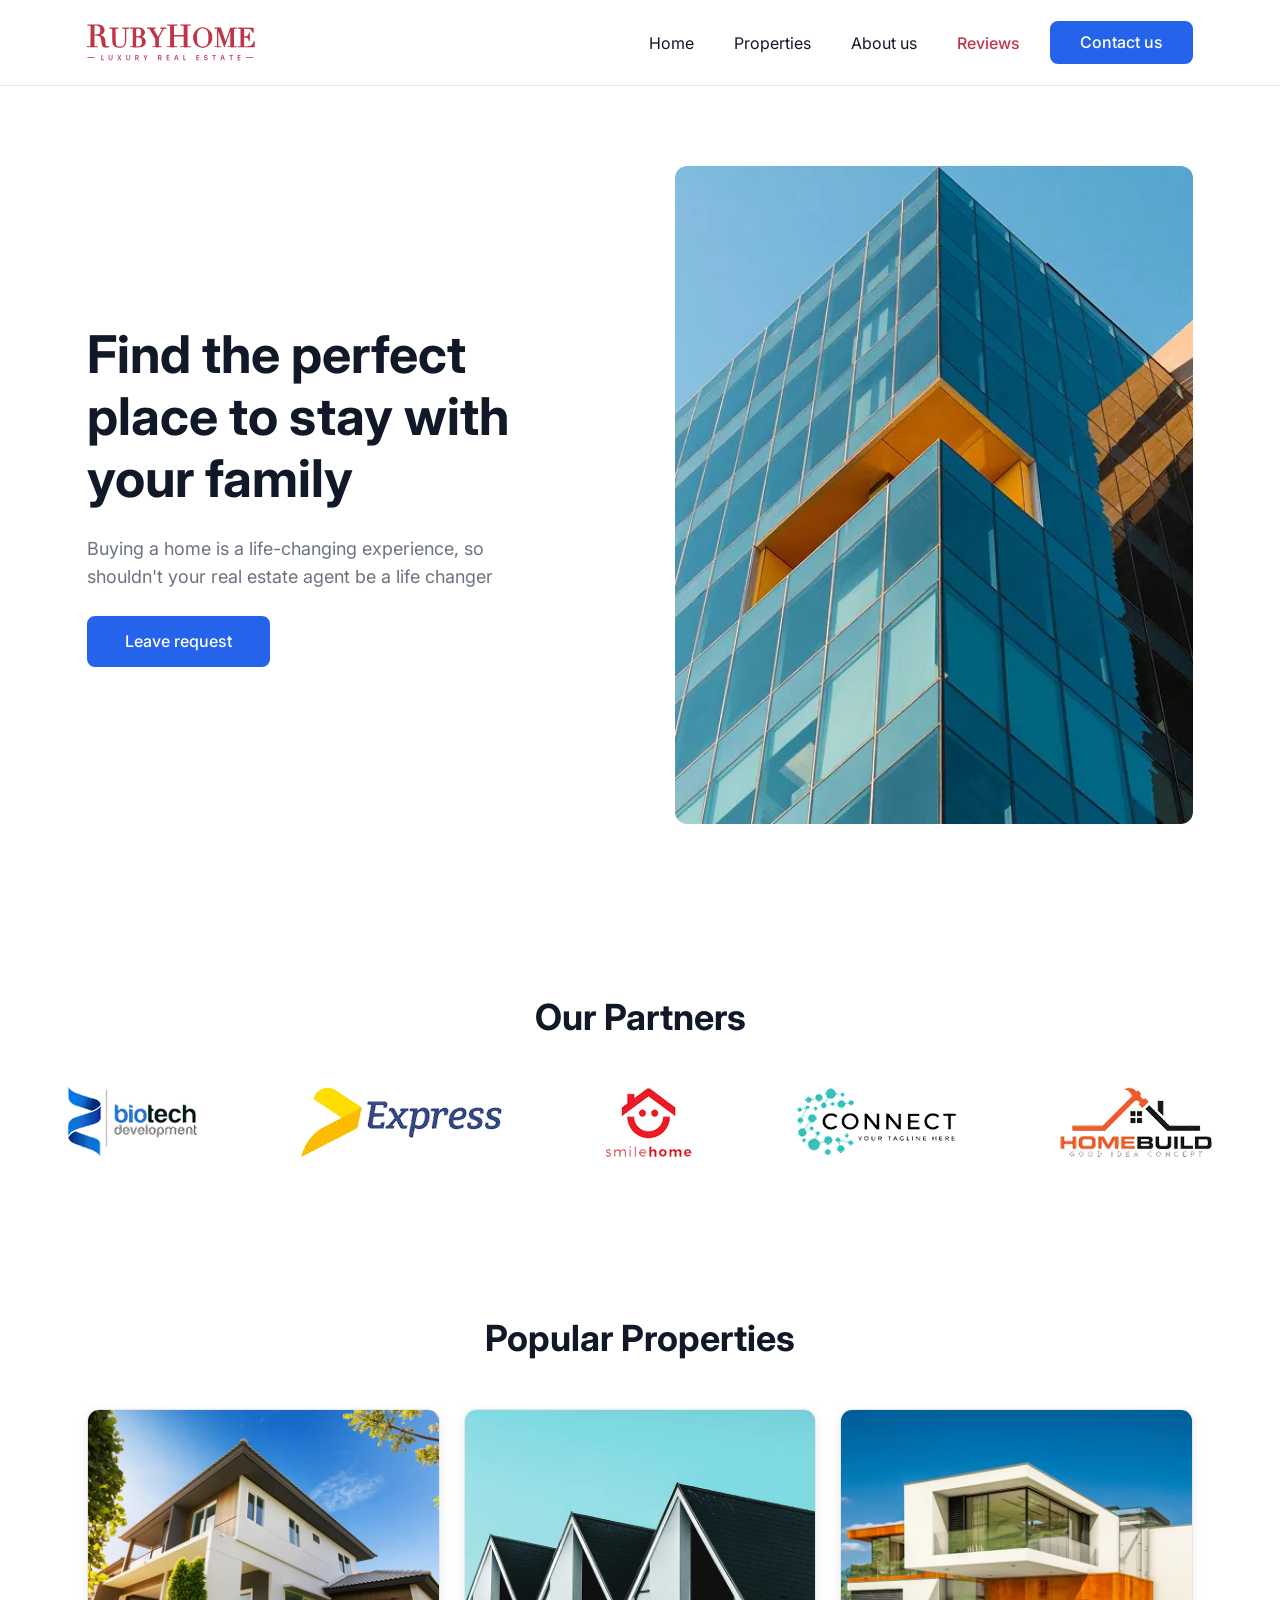
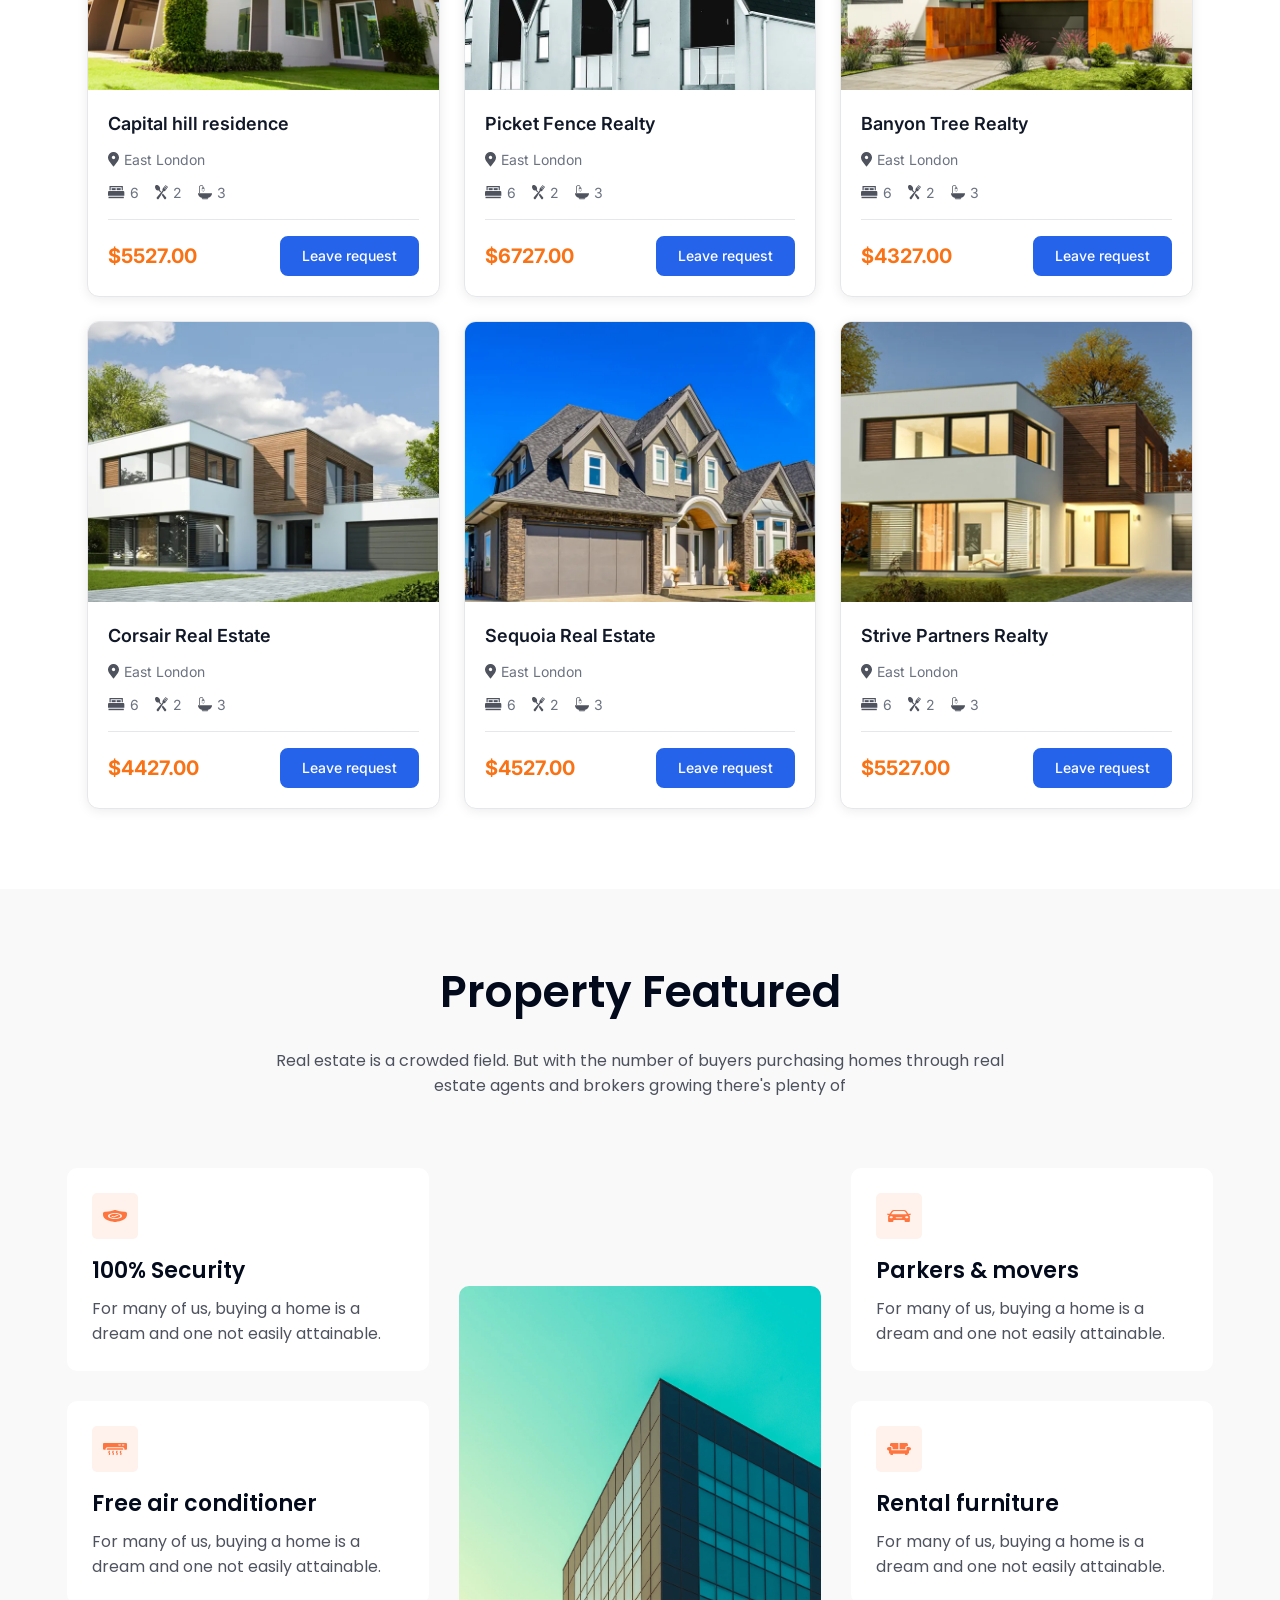
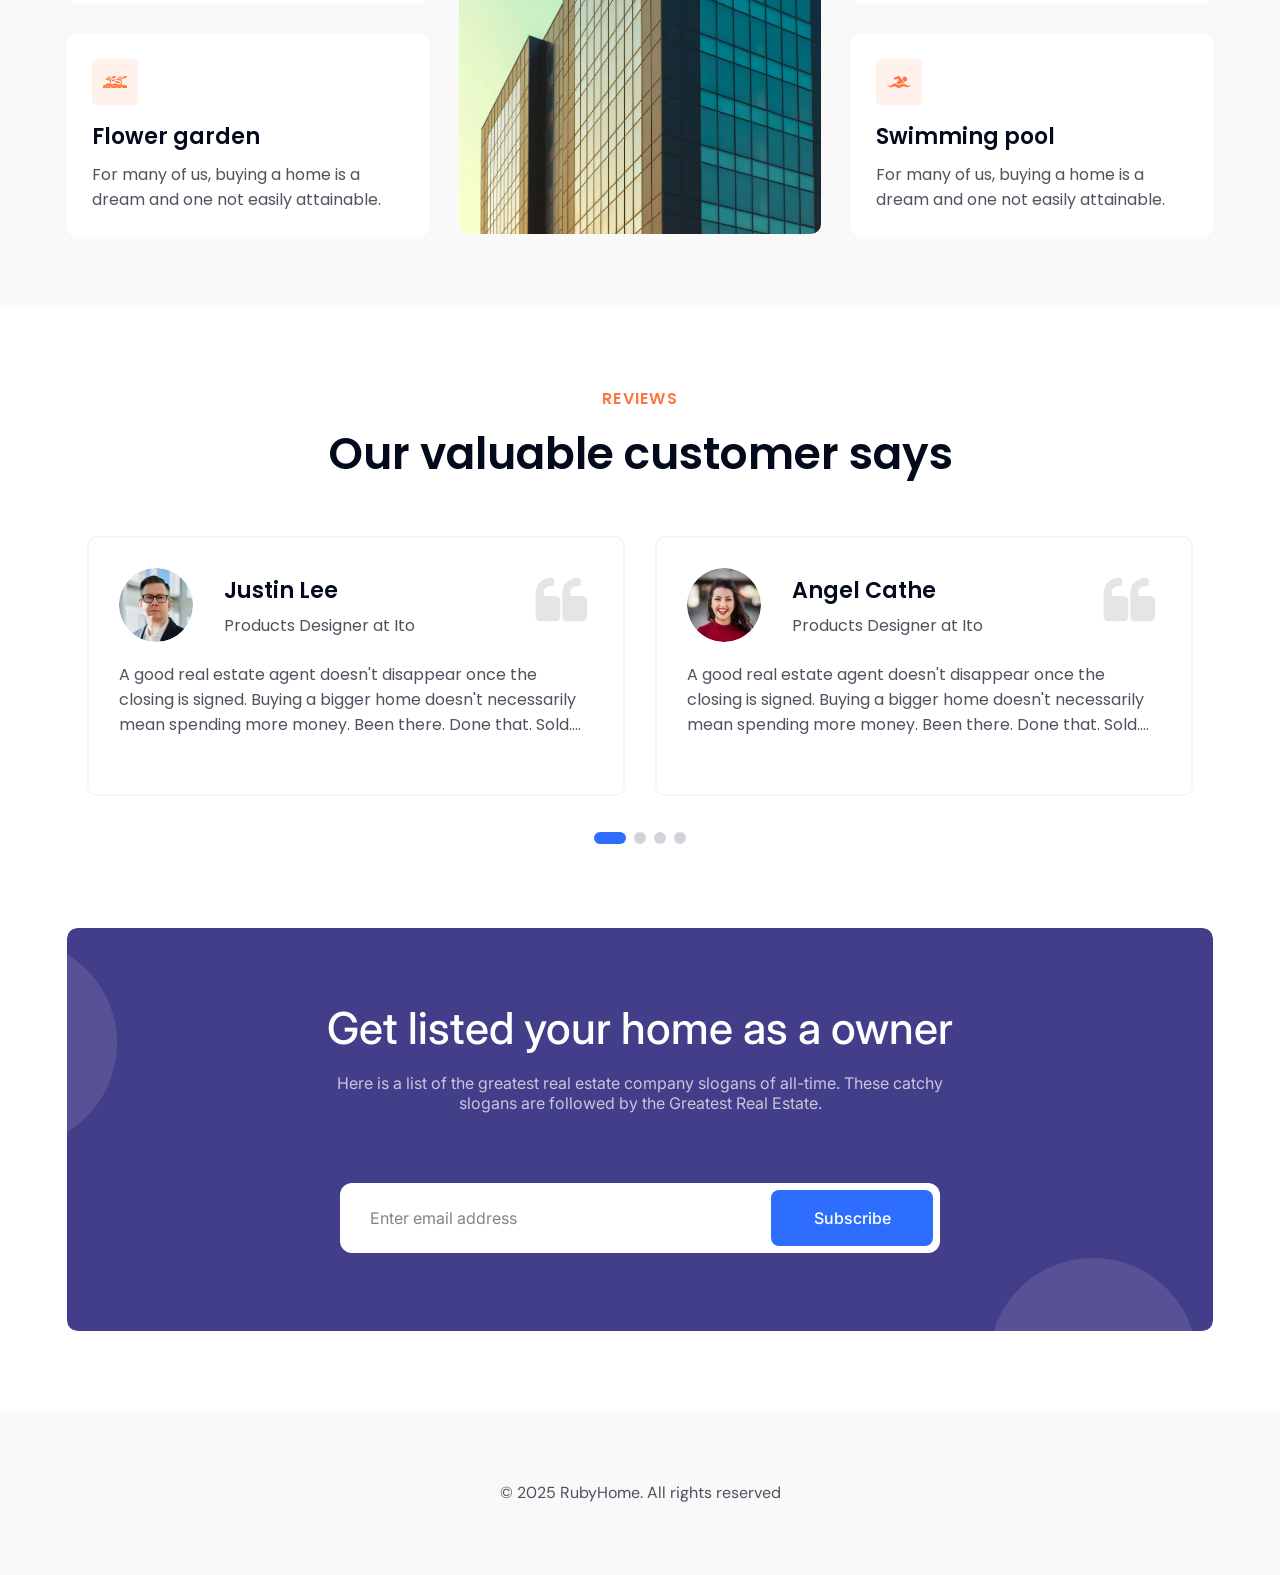
<file: index.html>
﻿<!DOCTYPE html>
<html lang="en">
<head>
    <meta charset="UTF-8">
    <meta name="viewport" content="width=device-width, initial-scale=1.0">
    <meta name="description" content="RubyHome — Premium real estate agency. Find your perfect luxury property with expert agents.">
    <meta name="keywords" content="real estate, luxury homes, property, buy home, luxury real estate">
    <title>RubyHome - Luxury Real Estate</title>
    <link rel="canonical" href="https://rubyhome.com/">
    <link rel="icon" href="assets/Vector.ico" type="image/x-icon">
    <meta name="theme-color" content="#ffffff">
    <meta property="og:type" content="website">
    <meta property="og:title" content="RubyHome — Luxury Real Estate">
    <meta property="og:description" content="Premium real estate agency. Find your perfect luxury property with expert agents.">
    <meta property="og:image" content="assets/img/hero.png">
    <meta property="og:url" content="https://rubyhome.com/">
    <link rel="preconnect" href="https://fonts.googleapis.com">
    <link rel="preconnect" href="https://fonts.gstatic.com" crossorigin>
    <link href="https://fonts.googleapis.com/css2?family=DM+Sans:wght@400;500;600;700&family=Inter:wght@400;500;600;700&family=Poppins:wght@400;600&display=swap" rel="stylesheet">
    <link rel="stylesheet" href="normalize.css">
    <link rel="stylesheet" href="style.css">
    <link rel="stylesheet" href="https://unpkg.com/aos@2.3.1/dist/aos.css">
</head>
<body>
    <a class="skip-link" href="#main">Skip to content</a>
    <noscript>
        <style>
            [data-aos] { opacity: 1 !important; transform: none !important; transition: none !important; }
        </style>
    </noscript>

    <!-- HEADER -->
    <header class="header" id="home">
        <div class="header__container">
            <a href="/" class="header__logo" aria-label="RubyHome — home page">
                <img src="assets/img/logo.svg" alt="RubyHome" width="182" height="45">
            </a>
            <nav class="header__nav" id="headerNav" aria-label="Main navigation">
                <a href="#home" class="header__nav-link header__nav-link--active">Home</a>
                <a href="#properties" class="header__nav-link">Properties</a>
                <a href="#about" class="header__nav-link">About us</a>
                <a href="#reviews" class="header__nav-link">Reviews</a>
            </nav>
            <button class="header__cta-btn" type="button" aria-label="Contact us — open request form">Contact us</button>
            <button class="header__burger" type="button" aria-label="Toggle navigation menu" aria-expanded="false" aria-controls="headerNav">
                <span class="header__burger-line"></span>
                <span class="header__burger-line"></span>
                <span class="header__burger-line"></span>
            </button>
        </div>
    </header>

    <main id="main">

        <!-- HERO -->
        <section class="hero">
            <div class="hero__container">
                <div class="hero__content">
                    <h1 class="hero__title" data-aos="fade-up">Find the perfect place to stay with your family</h1>
                    <p class="hero__subtitle" data-aos="fade-up" data-aos-delay="150">Buying a home is a life-changing experience, so shouldn't your real estate agent be a life changer</p>
                    <button class="hero__button" type="button" aria-label="Leave a request — open form" data-aos="fade-up" data-aos-delay="300">Leave request</button>
                </div>
                <div class="hero__image-wrapper" data-aos="fade-left" data-aos-delay="200">
                    <picture>
                        <source type="image/webp" srcset="assets/img/hero.webp">
                        <img
                            src="assets/img/hero.png"
                            alt="Modern glass skyscraper — luxury real estate"
                            class="hero__image"
                            width="570"
                            height="650"
                            loading="eager"
                            fetchpriority="high"
                            decoding="async"
                        >
                    </picture>
                </div>
            </div>
        </section>

        <!-- PARTNERS -->
        <section class="partners" aria-labelledby="partnersTitle">
            <div class="partners__container">
                <h2 class="partners__title" id="partnersTitle" data-aos="fade-down">Our Partners</h2>
                <ul class="partners__list" role="list" aria-label="Partners list (scrollable)">
                    <li class="partners__item" data-aos="zoom-in" data-aos-delay="0">
                        <picture>
                            <source type="image/webp" srcset="assets/img/partner-biotech.webp">
                            <img
                                src="assets/img/partner-biotech.png"
                                alt="Biotech Development"
                                class="partners__logo"
                                width="160"
                                height="48"
                                loading="lazy"
                                decoding="async"
                            >
                        </picture>
                    </li>
                    <li class="partners__item" data-aos="zoom-in" data-aos-delay="100">
                        <picture>
                            <source type="image/webp" srcset="assets/img/partner-express.webp">
                            <img
                                src="assets/img/partner-express.png"
                                alt="Express"
                                class="partners__logo"
                                width="140"
                                height="48"
                                loading="lazy"
                                decoding="async"
                            >
                        </picture>
                    </li>
                    <li class="partners__item" data-aos="zoom-in" data-aos-delay="200">
                        <picture>
                            <source type="image/webp" srcset="assets/img/partner-smilehome.webp">
                            <img
                                src="assets/img/partner-smilehome.png"
                                alt="Smilehome"
                                class="partners__logo"
                                width="120"
                                height="56"
                                loading="lazy"
                                decoding="async"
                            >
                        </picture>
                    </li>
                    <li class="partners__item" data-aos="zoom-in" data-aos-delay="300">
                        <picture>
                            <source type="image/webp" srcset="assets/img/partner-connect.webp">
                            <img
                                src="assets/img/partner-connect.png"
                                alt="Connect"
                                class="partners__logo"
                                width="150"
                                height="48"
                                loading="lazy"
                                decoding="async"
                            >
                        </picture>
                    </li>
                    <li class="partners__item" data-aos="zoom-in" data-aos-delay="400">
                        <picture>
                            <source type="image/webp" srcset="assets/img/partner-homebuild.webp">
                            <img
                                src="assets/img/partner-homebuild.png"
                                alt="Homebuild"
                                class="partners__logo"
                                width="150"
                                height="56"
                                loading="lazy"
                                decoding="async"
                            >
                        </picture>
                    </li>
                </ul>
            </div>
        </section>

        <!-- PROPERTIES -->
        <section class="properties" id="properties">
            <div class="properties__container">
                <h2 class="properties__title" data-aos="fade-up">Popular Properties</h2>
                <div class="properties__grid">

                    <article class="property-card" data-aos="fade-up" data-aos-delay="0">
                        <div class="property-card__image-wrapper">
                            <picture>
                                <source type="image/webp" srcset="assets/img/Rectangle-122-0.webp">
                                <img
                                    src="assets/img/Rectangle-122-0.png"
                                    alt="Capital hill residence"
                                    class="property-card__image"
                                    width="360"
                                    height="220"
                                    loading="lazy"
                                    decoding="async"
                                >
                            </picture>
                        </div>
                        <div class="property-card__body">
                            <h3 class="property-card__name">Capital hill residence</h3>
                            <p class="property-card__address">
                                <img src="assets/icons/01.svg" alt="" aria-hidden="true" class="property-card__pin" width="11" height="15">
                                East London
                            </p>
                            <div class="property-card__specs">
                                <span class="property-card__spec">
                                    <img src="assets/icons/Group 312.svg" alt="beds" class="property-card__spec-icon" width="17" height="13">
                                    6
                                </span>
                                <span class="property-card__spec">
                                    <img src="assets/icons/Group 292.svg" alt="rooms" class="property-card__spec-icon" width="13" height="15">
                                    2
                                </span>
                                <span class="property-card__spec">
                                    <img src="assets/icons/Group 290.svg" alt="baths" class="property-card__spec-icon" width="14" height="15">
                                    3
                                </span>
                            </div>
                            <div class="property-card__footer">
                                <span class="property-card__price">$5527.00</span>
                                <button class="property-card__btn" type="button" aria-label="Leave a request for Capital hill residence">Leave request</button>
                            </div>
                        </div>
                    </article>

                    <article class="property-card" data-aos="fade-up" data-aos-delay="100">
                        <div class="property-card__image-wrapper">
                            <picture>
                                <source type="image/webp" srcset="assets/img/Rectangle-122-1.webp">
                                <img
                                    src="assets/img/Rectangle-122-1.png"
                                    alt="Picket Fence Realty"
                                    class="property-card__image"
                                    width="360"
                                    height="220"
                                    loading="lazy"
                                    decoding="async"
                                >
                            </picture>
                        </div>
                        <div class="property-card__body">
                            <h3 class="property-card__name">Picket Fence Realty</h3>
                            <p class="property-card__address">
                                <img src="assets/icons/01.svg" alt="" aria-hidden="true" class="property-card__pin" width="11" height="15">
                                East London
                            </p>
                            <div class="property-card__specs">
                                <span class="property-card__spec">
                                    <img src="assets/icons/Group 312.svg" alt="beds" class="property-card__spec-icon" width="17" height="13">
                                    6
                                </span>
                                <span class="property-card__spec">
                                    <img src="assets/icons/Group 292.svg" alt="rooms" class="property-card__spec-icon" width="13" height="15">
                                    2
                                </span>
                                <span class="property-card__spec">
                                    <img src="assets/icons/Group 290.svg" alt="baths" class="property-card__spec-icon" width="14" height="15">
                                    3
                                </span>
                            </div>
                            <div class="property-card__footer">
                                <span class="property-card__price">$6727.00</span>
                                <button class="property-card__btn" type="button" aria-label="Leave a request for Picket Fence Realty">Leave request</button>
                            </div>
                        </div>
                    </article>

                    <article class="property-card" data-aos="fade-up" data-aos-delay="200">
                        <div class="property-card__image-wrapper">
                            <picture>
                                <source type="image/webp" srcset="assets/img/Rectangle-122-2.webp">
                                <img
                                    src="assets/img/Rectangle-122-2.png"
                                    alt="Banyon Tree Realty"
                                    class="property-card__image"
                                    width="360"
                                    height="220"
                                    loading="lazy"
                                    decoding="async"
                                >
                            </picture>
                        </div>
                        <div class="property-card__body">
                            <h3 class="property-card__name">Banyon Tree Realty</h3>
                            <p class="property-card__address">
                                <img src="assets/icons/01.svg" alt="" aria-hidden="true" class="property-card__pin" width="11" height="15">
                                East London
                            </p>
                            <div class="property-card__specs">
                                <span class="property-card__spec">
                                    <img src="assets/icons/Group 312.svg" alt="beds" class="property-card__spec-icon" width="17" height="13">
                                    6
                                </span>
                                <span class="property-card__spec">
                                    <img src="assets/icons/Group 292.svg" alt="rooms" class="property-card__spec-icon" width="13" height="15">
                                    2
                                </span>
                                <span class="property-card__spec">
                                    <img src="assets/icons/Group 290.svg" alt="baths" class="property-card__spec-icon" width="14" height="15">
                                    3
                                </span>
                            </div>
                            <div class="property-card__footer">
                                <span class="property-card__price">$4327.00</span>
                                <button class="property-card__btn" type="button" aria-label="Leave a request for Banyon Tree Realty">Leave request</button>
                            </div>
                        </div>
                    </article>

                    <article class="property-card" data-aos="fade-up" data-aos-delay="0">
                        <div class="property-card__image-wrapper">
                            <picture>
                                <source type="image/webp" srcset="assets/img/Rectangle-122-3.webp">
                                <img
                                    src="assets/img/Rectangle-122-3.png"
                                    alt="Corsair Real Estate"
                                    class="property-card__image"
                                    width="360"
                                    height="220"
                                    loading="lazy"
                                    decoding="async"
                                >
                            </picture>
                        </div>
                        <div class="property-card__body">
                            <h3 class="property-card__name">Corsair Real Estate</h3>
                            <p class="property-card__address">
                                <img src="assets/icons/01.svg" alt="" aria-hidden="true" class="property-card__pin" width="11" height="15">
                                East London
                            </p>
                            <div class="property-card__specs">
                                <span class="property-card__spec">
                                    <img src="assets/icons/Group 312.svg" alt="beds" class="property-card__spec-icon" width="17" height="13">
                                    6
                                </span>
                                <span class="property-card__spec">
                                    <img src="assets/icons/Group 292.svg" alt="rooms" class="property-card__spec-icon" width="13" height="15">
                                    2
                                </span>
                                <span class="property-card__spec">
                                    <img src="assets/icons/Group 290.svg" alt="baths" class="property-card__spec-icon" width="14" height="15">
                                    3
                                </span>
                            </div>
                            <div class="property-card__footer">
                                <span class="property-card__price">$4427.00</span>
                                <button class="property-card__btn" type="button" aria-label="Leave a request for Corsair Real Estate">Leave request</button>
                            </div>
                        </div>
                    </article>

                    <article class="property-card" data-aos="fade-up" data-aos-delay="100">
                        <div class="property-card__image-wrapper">
                            <picture>
                                <source type="image/webp" srcset="assets/img/Rectangle-122-4.webp">
                                <img
                                    src="assets/img/Rectangle-122-4.png"
                                    alt="Sequoia Real Estate"
                                    class="property-card__image"
                                    width="360"
                                    height="220"
                                    loading="lazy"
                                    decoding="async"
                                >
                            </picture>
                        </div>
                        <div class="property-card__body">
                            <h3 class="property-card__name">Sequoia Real Estate</h3>
                            <p class="property-card__address">
                                <img src="assets/icons/01.svg" alt="" aria-hidden="true" class="property-card__pin" width="11" height="15">
                                East London
                            </p>
                            <div class="property-card__specs">
                                <span class="property-card__spec">
                                    <img src="assets/icons/Group 312.svg" alt="beds" class="property-card__spec-icon" width="17" height="13">
                                    6
                                </span>
                                <span class="property-card__spec">
                                    <img src="assets/icons/Group 292.svg" alt="rooms" class="property-card__spec-icon" width="13" height="15">
                                    2
                                </span>
                                <span class="property-card__spec">
                                    <img src="assets/icons/Group 290.svg" alt="baths" class="property-card__spec-icon" width="14" height="15">
                                    3
                                </span>
                            </div>
                            <div class="property-card__footer">
                                <span class="property-card__price">$4527.00</span>
                                <button class="property-card__btn" type="button" aria-label="Leave a request for Sequoia Real Estate">Leave request</button>
                            </div>
                        </div>
                    </article>

                    <article class="property-card" data-aos="fade-up" data-aos-delay="200">
                        <div class="property-card__image-wrapper">
                            <picture>
                                <source type="image/webp" srcset="assets/img/Rectangle-122-5.webp">
                                <img
                                    src="assets/img/Rectangle-122-5.png"
                                    alt="Strive Partners Realty"
                                    class="property-card__image"
                                    width="360"
                                    height="220"
                                    loading="lazy"
                                    decoding="async"
                                >
                            </picture>
                        </div>
                        <div class="property-card__body">
                            <h3 class="property-card__name">Strive Partners Realty</h3>
                            <p class="property-card__address">
                                <img src="assets/icons/01.svg" alt="" aria-hidden="true" class="property-card__pin" width="11" height="15">
                                East London
                            </p>
                            <div class="property-card__specs">
                                <span class="property-card__spec">
                                    <img src="assets/icons/Group 312.svg" alt="beds" class="property-card__spec-icon" width="17" height="13">
                                    6
                                </span>
                                <span class="property-card__spec">
                                    <img src="assets/icons/Group 292.svg" alt="rooms" class="property-card__spec-icon" width="13" height="15">
                                    2
                                </span>
                                <span class="property-card__spec">
                                    <img src="assets/icons/Group 290.svg" alt="baths" class="property-card__spec-icon" width="14" height="15">
                                    3
                                </span>
                            </div>
                            <div class="property-card__footer">
                                <span class="property-card__price">$5527.00</span>
                                <button class="property-card__btn" type="button" aria-label="Leave a request for Strive Partners Realty">Leave request</button>
                            </div>
                        </div>
                    </article>

                </div>
            </div>
        </section>

        <!-- ADVANTAGES / PROPERTY FEATURED -->
        <section class="advantages" id="about">
            <div class="advantages__container">
                <h2 class="advantages__title" data-aos="fade-up">Property Featured</h2>
                <p class="advantages__subtitle" data-aos="fade-up" data-aos-delay="100">Real estate is a crowded field. But with the number of buyers purchasing homes through real estate agents and brokers growing there's plenty of</p>
                <div class="advantages__grid">

                    <div class="advantages__col">
                        <div class="advantage-card" data-aos="fade-right" data-aos-delay="0">
                            <div class="advantage-card__icon-wrap" aria-hidden="true">
                                <img src="assets/icons/feat-security.svg" alt="" class="advantage-card__icon-img" width="22" height="22" loading="lazy">
                            </div>
                            <h3 class="advantage-card__title">100% Security</h3>
                            <p class="advantage-card__text">For many of us, buying a home is a dream and one not easily attainable.</p>
                        </div>
                        <div class="advantage-card" data-aos="fade-right" data-aos-delay="150">
                            <div class="advantage-card__icon-wrap" aria-hidden="true">
                                <img src="assets/icons/feat-ac.svg" alt="" class="advantage-card__icon-img" width="22" height="15" loading="lazy">
                            </div>
                            <h3 class="advantage-card__title">Free air conditioner</h3>
                            <p class="advantage-card__text">For many of us, buying a home is a dream and one not easily attainable.</p>
                        </div>
                        <div class="advantage-card" data-aos="fade-right" data-aos-delay="300">
                            <div class="advantage-card__icon-wrap" aria-hidden="true">
                                <img src="assets/icons/feat-flower.svg" alt="" class="advantage-card__icon-img" width="22" height="22" loading="lazy">
                            </div>
                            <h3 class="advantage-card__title">Flower garden</h3>
                            <p class="advantage-card__text">For many of us, buying a home is a dream and one not easily attainable.</p>
                        </div>
                    </div>

                    <div class="advantages__center" data-aos="zoom-in" data-aos-delay="150">
                        <picture>
                            <source type="image/webp" srcset="assets/img/featured-building.webp">
                            <img
                                src="assets/img/featured-building.png"
                                alt="Featured property building"
                                class="advantages__image"
                                width="362"
                                height="548"
                                loading="lazy"
                                decoding="async"
                            >
                        </picture>
                    </div>

                    <div class="advantages__col">
                        <div class="advantage-card" data-aos="fade-left" data-aos-delay="0">
                            <div class="advantage-card__icon-wrap" aria-hidden="true">
                                <img src="assets/icons/feat-parkers.svg" alt="" class="advantage-card__icon-img" width="22" height="18" loading="lazy">
                            </div>
                            <h3 class="advantage-card__title">Parkers &amp; movers</h3>
                            <p class="advantage-card__text">For many of us, buying a home is a dream and one not easily attainable.</p>
                        </div>
                        <div class="advantage-card" data-aos="fade-left" data-aos-delay="150">
                            <div class="advantage-card__icon-wrap" aria-hidden="true">
                                <img src="assets/icons/feat-furniture.svg" alt="" class="advantage-card__icon-img" width="22" height="15" loading="lazy">
                            </div>
                            <h3 class="advantage-card__title">Rental furniture</h3>
                            <p class="advantage-card__text">For many of us, buying a home is a dream and one not easily attainable.</p>
                        </div>
                        <div class="advantage-card" data-aos="fade-left" data-aos-delay="300">
                            <div class="advantage-card__icon-wrap" aria-hidden="true">
                                <img src="assets/icons/feat-pool.svg" alt="" class="advantage-card__icon-img" width="26" height="13" loading="lazy">
                            </div>
                            <h3 class="advantage-card__title">Swimming pool</h3>
                            <p class="advantage-card__text">For many of us, buying a home is a dream and one not easily attainable.</p>
                        </div>
                    </div>

                </div>
            </div>
        </section>

        <!-- REVIEWS -->
        <section class="reviews" id="reviews">
            <div class="reviews__container">
                <span class="reviews__label" data-aos="fade-up">Reviews</span>
                <h2 class="reviews__title" data-aos="fade-up" data-aos-delay="100">Our valuable customer says</h2>
                <div class="reviews__slider" role="region" aria-roledescription="carousel" aria-label="Client reviews slider" data-aos="fade-up" data-aos-delay="200">
                    <div class="reviews__track" id="reviewsTrack" role="group" aria-label="Review slides">

                        <article class="review-card">
                            <div class="review-card__header">
                                <picture>
                                    <source type="image/webp" srcset="assets/img/review-avatar-1.webp">
                                    <img src="assets/img/review-avatar-1.jpg" alt="Justin Lee" class="review-card__photo" width="74" height="74" loading="lazy" decoding="async">
                                </picture>
                                <div class="review-card__info">
                                    <span class="review-card__name">Justin Lee</span>
                                    <span class="review-card__role">Products Designer at Ito</span>
                                </div>
                                <img src="assets/icons/quote-icon.svg" alt="" aria-hidden="true" class="review-card__quote-icon" width="64" height="64" loading="lazy">
                            </div>
                            <p class="review-card__text">A good real estate agent doesn't disappear once the closing is signed. Buying a bigger home doesn't necessarily mean spending more money. Been there. Done that. Sold. Bought. Bringing It All Together.</p>
                        </article>

                        <article class="review-card">
                            <div class="review-card__header">
                                <picture>
                                    <source type="image/webp" srcset="assets/img/review-avatar-2.webp">
                                    <img src="assets/img/review-avatar-2.jpg" alt="Angel Cathe" class="review-card__photo" width="74" height="74" loading="lazy" decoding="async">
                                </picture>
                                <div class="review-card__info">
                                    <span class="review-card__name">Angel Cathe</span>
                                    <span class="review-card__role">Products Designer at Ito</span>
                                </div>
                                <img src="assets/icons/quote-icon.svg" alt="" aria-hidden="true" class="review-card__quote-icon" width="64" height="64" loading="lazy">
                            </div>
                            <p class="review-card__text">A good real estate agent doesn't disappear once the closing is signed. Buying a bigger home doesn't necessarily mean spending more money. Been there. Done that. Sold. Bought be. Bringing It All Together there.</p>
                        </article>

                        <article class="review-card">
                            <div class="review-card__header">
                                <div class="review-card__avatar review-card__avatar--green" aria-hidden="true">SJ</div>
                                <div class="review-card__info">
                                    <span class="review-card__name">Sarah Johnson</span>
                                    <span class="review-card__role">Homeowner</span>
                                </div>
                                <img src="assets/icons/quote-icon.svg" alt="" aria-hidden="true" class="review-card__quote-icon" width="64" height="64" loading="lazy">
                            </div>
                            <p class="review-card__text">The team made our property sale completely seamless and incredibly profitable. They exceeded all our expectations and negotiated a fantastic final price we never thought possible.</p>
                        </article>

                        <article class="review-card">
                            <div class="review-card__header">
                                <div class="review-card__avatar review-card__avatar--amber" aria-hidden="true">MC</div>
                                <div class="review-card__info">
                                    <span class="review-card__name">Michael Chen</span>
                                    <span class="review-card__role">Real Estate Investor</span>
                                </div>
                                <img src="assets/icons/quote-icon.svg" alt="" aria-hidden="true" class="review-card__quote-icon" width="64" height="64" loading="lazy">
                            </div>
                            <p class="review-card__text">Professional, responsive, and genuinely caring team. I highly recommend RubyHome to anyone looking for luxury properties. Their market knowledge and negotiating skills are second to none.</p>
                        </article>

                        <article class="review-card">
                            <div class="review-card__header">
                                <div class="review-card__avatar review-card__avatar--purple" aria-hidden="true">ED</div>
                                <div class="review-card__info">
                                    <span class="review-card__name">Emily Davis</span>
                                    <span class="review-card__role">Property Seller</span>
                                </div>
                                <img src="assets/icons/quote-icon.svg" alt="" aria-hidden="true" class="review-card__quote-icon" width="64" height="64" loading="lazy">
                            </div>
                            <p class="review-card__text">Found my perfect investment property with RubyHome. Their market insight is truly unmatched and the entire process was smooth, transparent, and stress-free from beginning to end.</p>
                        </article>

                        <article class="review-card">
                            <div class="review-card__header">
                                <div class="review-card__avatar review-card__avatar--teal" aria-hidden="true">RW</div>
                                <div class="review-card__info">
                                    <span class="review-card__name">Robert Wilson</span>
                                    <span class="review-card__role">Portfolio Investor</span>
                                </div>
                                <img src="assets/icons/quote-icon.svg" alt="" aria-hidden="true" class="review-card__quote-icon" width="64" height="64" loading="lazy">
                            </div>
                            <p class="review-card__text">RubyHome helped me build a diverse real estate portfolio that consistently outperforms the market. Their strategic guidance and exclusive connections are invaluable to any serious investor.</p>
                        </article>

                        <article class="review-card">
                            <div class="review-card__header">
                                <div class="review-card__avatar review-card__avatar--orange" aria-hidden="true">LT</div>
                                <div class="review-card__info">
                                    <span class="review-card__name">Lisa Thompson</span>
                                    <span class="review-card__role">First-time Buyer</span>
                                </div>
                                <img src="assets/icons/quote-icon.svg" alt="" aria-hidden="true" class="review-card__quote-icon" width="64" height="64" loading="lazy">
                            </div>
                            <p class="review-card__text">As a first-time buyer, I was nervous about the process. The RubyHome team guided me every step of the way, making what seemed overwhelming feel completely manageable and exciting.</p>
                        </article>

                        <article class="review-card">
                            <div class="review-card__header">
                                <div class="review-card__avatar review-card__avatar--sky" aria-hidden="true">DP</div>
                                <div class="review-card__info">
                                    <span class="review-card__name">David Park</span>
                                    <span class="review-card__role">Real Estate Consultant</span>
                                </div>
                                <img src="assets/icons/quote-icon.svg" alt="" aria-hidden="true" class="review-card__quote-icon" width="64" height="64" loading="lazy">
                            </div>
                            <p class="review-card__text">I've worked with many agencies in my career, but RubyHome stands out for their commitment to client satisfaction. They don't just find properties — they find perfect homes for each client.</p>
                        </article>

                    </div>
                </div>
                <div class="reviews__dots" id="reviewsDots" aria-label="Review pages navigation">
                </div>
            </div>
        </section>

        <!-- CTA -->
        <section class="cta">
            <div class="cta__inner">
                <h2 class="cta__title" data-aos="fade-up">Get listed your home as a owner</h2>
                <p class="cta__subtitle" data-aos="fade-up" data-aos-delay="100">Here is a list of the greatest real estate company slogans of all-time. These catchy slogans are followed by the Greatest Real Estate.</p>
                <form class="cta__form" id="ctaForm" novalidate data-aos="fade-up" data-aos-delay="200">
                    <input
                        type="email"
                        class="cta__input"
                        id="ctaEmail"
                        placeholder="Enter email address"
                        aria-label="Your email address"
                        required
                        autocomplete="email"
                    >
                    <button type="submit" class="cta__button" aria-label="Subscribe to get listed">Subscribe</button>
                </form>
            </div>
        </section>

    </main>

        <footer class="footer" data-aos="fade-up">
            <div class="footer__container">
                <p class="footer__text">&copy; 2025 RubyHome. All rights reserved</p>
            </div>
        </footer>

    <!-- SUCCESS MODAL -->
    <div class="success-modal" id="successModal" aria-hidden="true" role="dialog" aria-modal="true" aria-labelledby="successTitle">
        <button type="button" class="success-modal__overlay" id="successModalOverlay" tabindex="-1" aria-label="Close success message"></button>
        <div class="success-modal__content" role="document">
            <button class="success-modal__close" id="successModalClose" type="button" aria-label="Close">
                <svg width="24" height="24" viewBox="0 0 24 24" fill="none" xmlns="http://www.w3.org/2000/svg" aria-hidden="true">
                    <path d="M18 6L6 18M6 6L18 18" stroke="#030a1b" stroke-width="2" stroke-linecap="round" stroke-linejoin="round"/>
                </svg>
            </button>
            <h2 class="success-modal__title" id="successTitle" role="status" aria-live="polite">Your request has been sent</h2>
        </div>
    </div>

    <!-- MODAL -->
    <div class="modal" id="modal" aria-hidden="true" role="dialog" aria-modal="true" aria-labelledby="modalTitle">
        <button type="button" class="modal__overlay" id="modalOverlay" tabindex="-1" aria-label="Close modal"></button>
        <div class="modal__container" role="document">
            <button class="modal__close" id="modalClose" type="button" aria-label="Close modal">
                <svg width="24" height="24" viewBox="0 0 24 24" fill="none" xmlns="http://www.w3.org/2000/svg" aria-hidden="true">
                    <path d="M18 6L6 18M6 6L18 18" stroke="#030a1b" stroke-width="2" stroke-linecap="round" stroke-linejoin="round"/>
                </svg>
            </button>
            <h2 class="modal__title" id="modalTitle">Leave a request<br>and we will call you soon</h2>
            <form class="modal__form" id="modalForm" novalidate>

                <div class="modal__fields">

                    <div class="modal__field">
                        <label class="modal__label" for="modalName">Enter name</label>
                        <input
                            class="modal__input"
                            type="text"
                            id="modalName"
                            name="name"
                            placeholder="Example: Mark"
                            required
                            autocomplete="name"
                            aria-describedby="nameError"
                        >
                        <span class="modal__error" id="nameError" role="alert" aria-live="polite"></span>
                    </div>

                    <div class="modal__field">
                        <label class="modal__label" for="modalPhone">Enter phone</label>
                        <input
                            class="modal__input"
                            type="tel"
                            id="modalPhone"
                            name="phone"
                            placeholder="+1"
                            required
                            autocomplete="tel"
                            aria-describedby="phoneError"
                        >
                        <span class="modal__error" id="phoneError" role="alert" aria-live="polite"></span>
                    </div>

                    <div class="modal__field">
                        <label class="modal__label" for="modalEmail">Enter email address</label>
                        <input
                            class="modal__input"
                            type="email"
                            id="modalEmail"
                            name="email"
                            placeholder="email@example.com"
                            autocomplete="email"
                            aria-describedby="emailError"
                        >
                        <span class="modal__error" id="emailError" role="alert" aria-live="polite"></span>
                    </div>

                    <div class="modal__field">
                        <span class="modal__label">I want to</span>
                        <div class="modal__toggle-group" role="group" aria-label="Request type" id="modalTypeGroup">
                            <button type="button" class="modal__toggle modal__toggle--active" data-value="buy" aria-pressed="true">Buy</button>
                            <button type="button" class="modal__toggle" data-value="rent" aria-pressed="false">Rent</button>
                            <button type="button" class="modal__toggle" data-value="sell" aria-pressed="false">Sell</button>
                        </div>
                        <input type="hidden" id="modalType" name="type" value="buy">
                    </div>

                </div>

                <div class="modal__field">
                    <div class="modal__consent-row">
                        <label class="modal__checkbox-label" for="modalConsent">
                            <input
                                class="modal__checkbox"
                                type="checkbox"
                                id="modalConsent"
                                name="consent"
                                required
                                aria-describedby="consentError"
                            >
                            <span class="modal__checkbox-custom" aria-hidden="true"></span>
                            I agree to
                        </label>
                        <a href="privacy.html" class="modal__link" target="_blank" rel="noopener noreferrer">Privacy Policy</a>
                    </div>
                    <span class="modal__error" id="consentError" role="alert" aria-live="polite"></span>
                </div>

                <button type="submit" class="modal__submit" aria-label="Submit your request">Submit</button>

            </form>
        </div>
    </div>

    <script src="https://unpkg.com/aos@2.3.1/dist/aos.js"></script>
    <script src="script.js"></script>
</body>
</html>
</file>
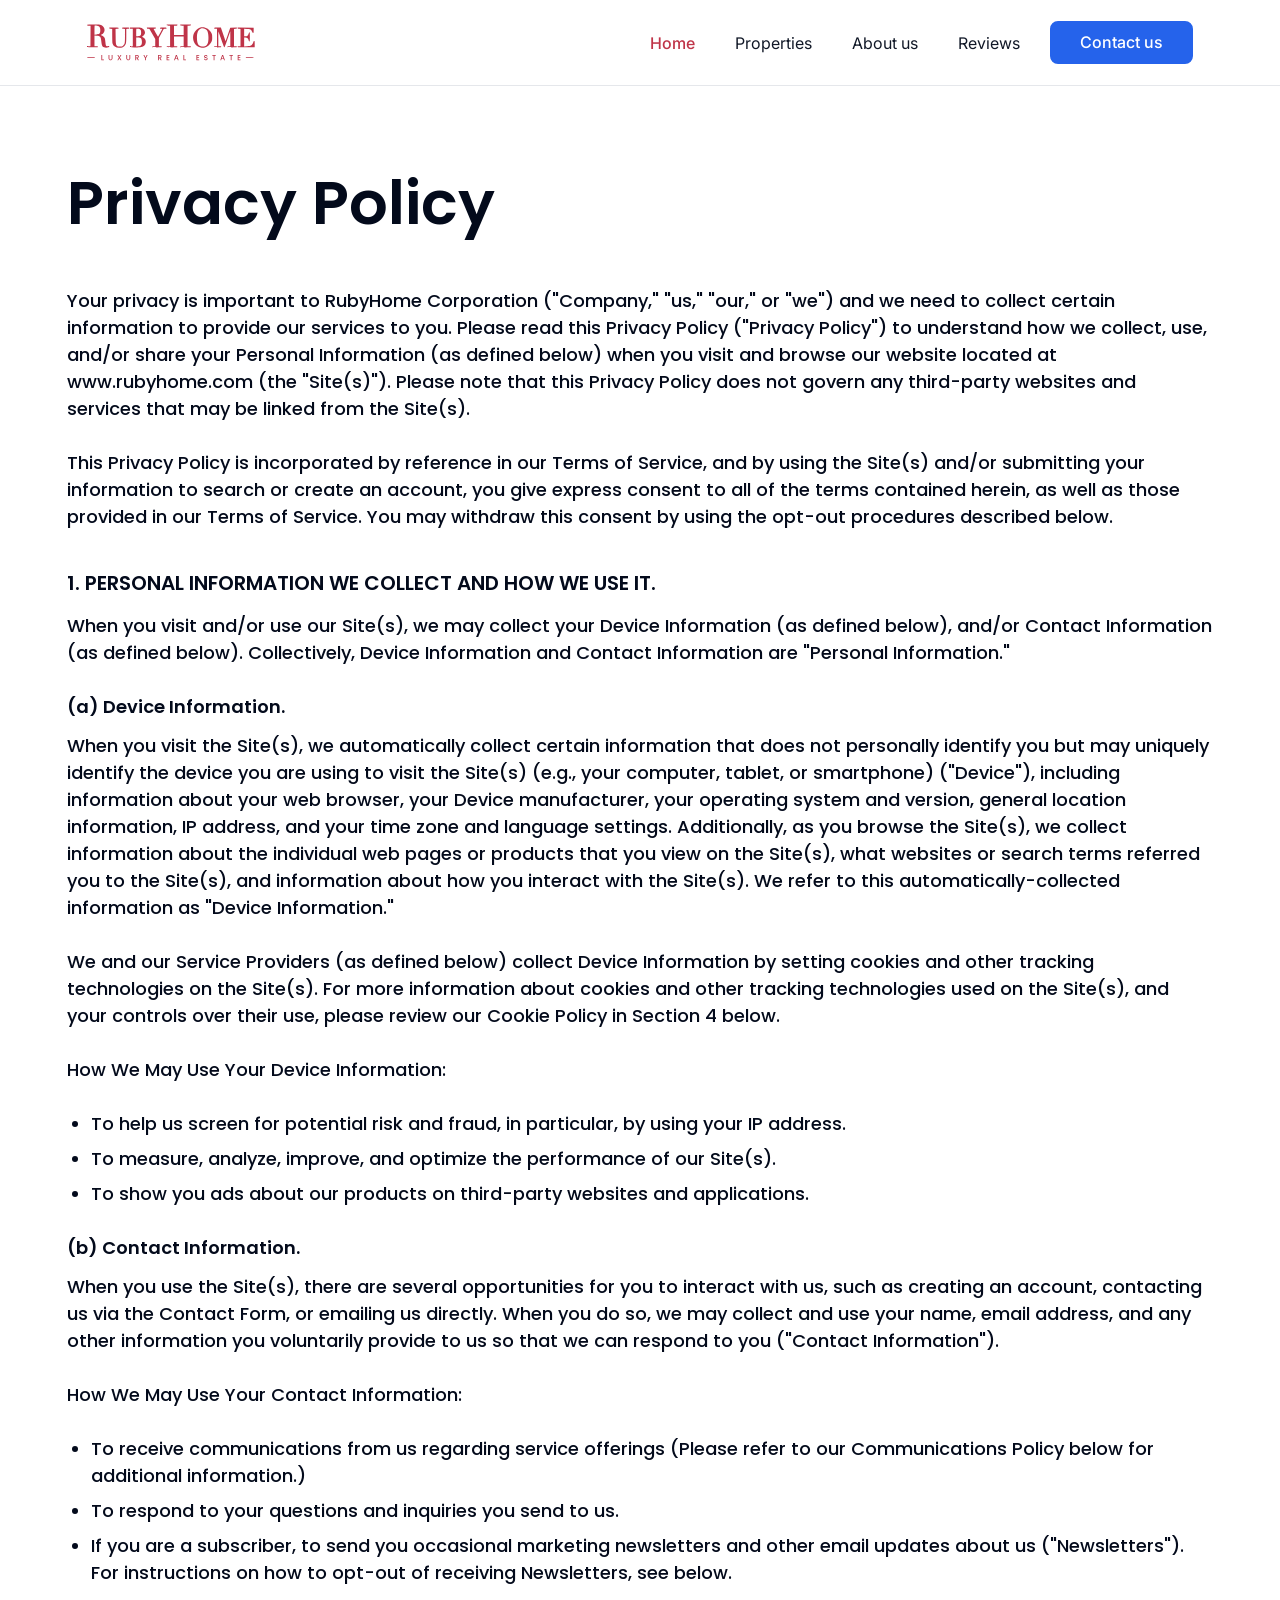
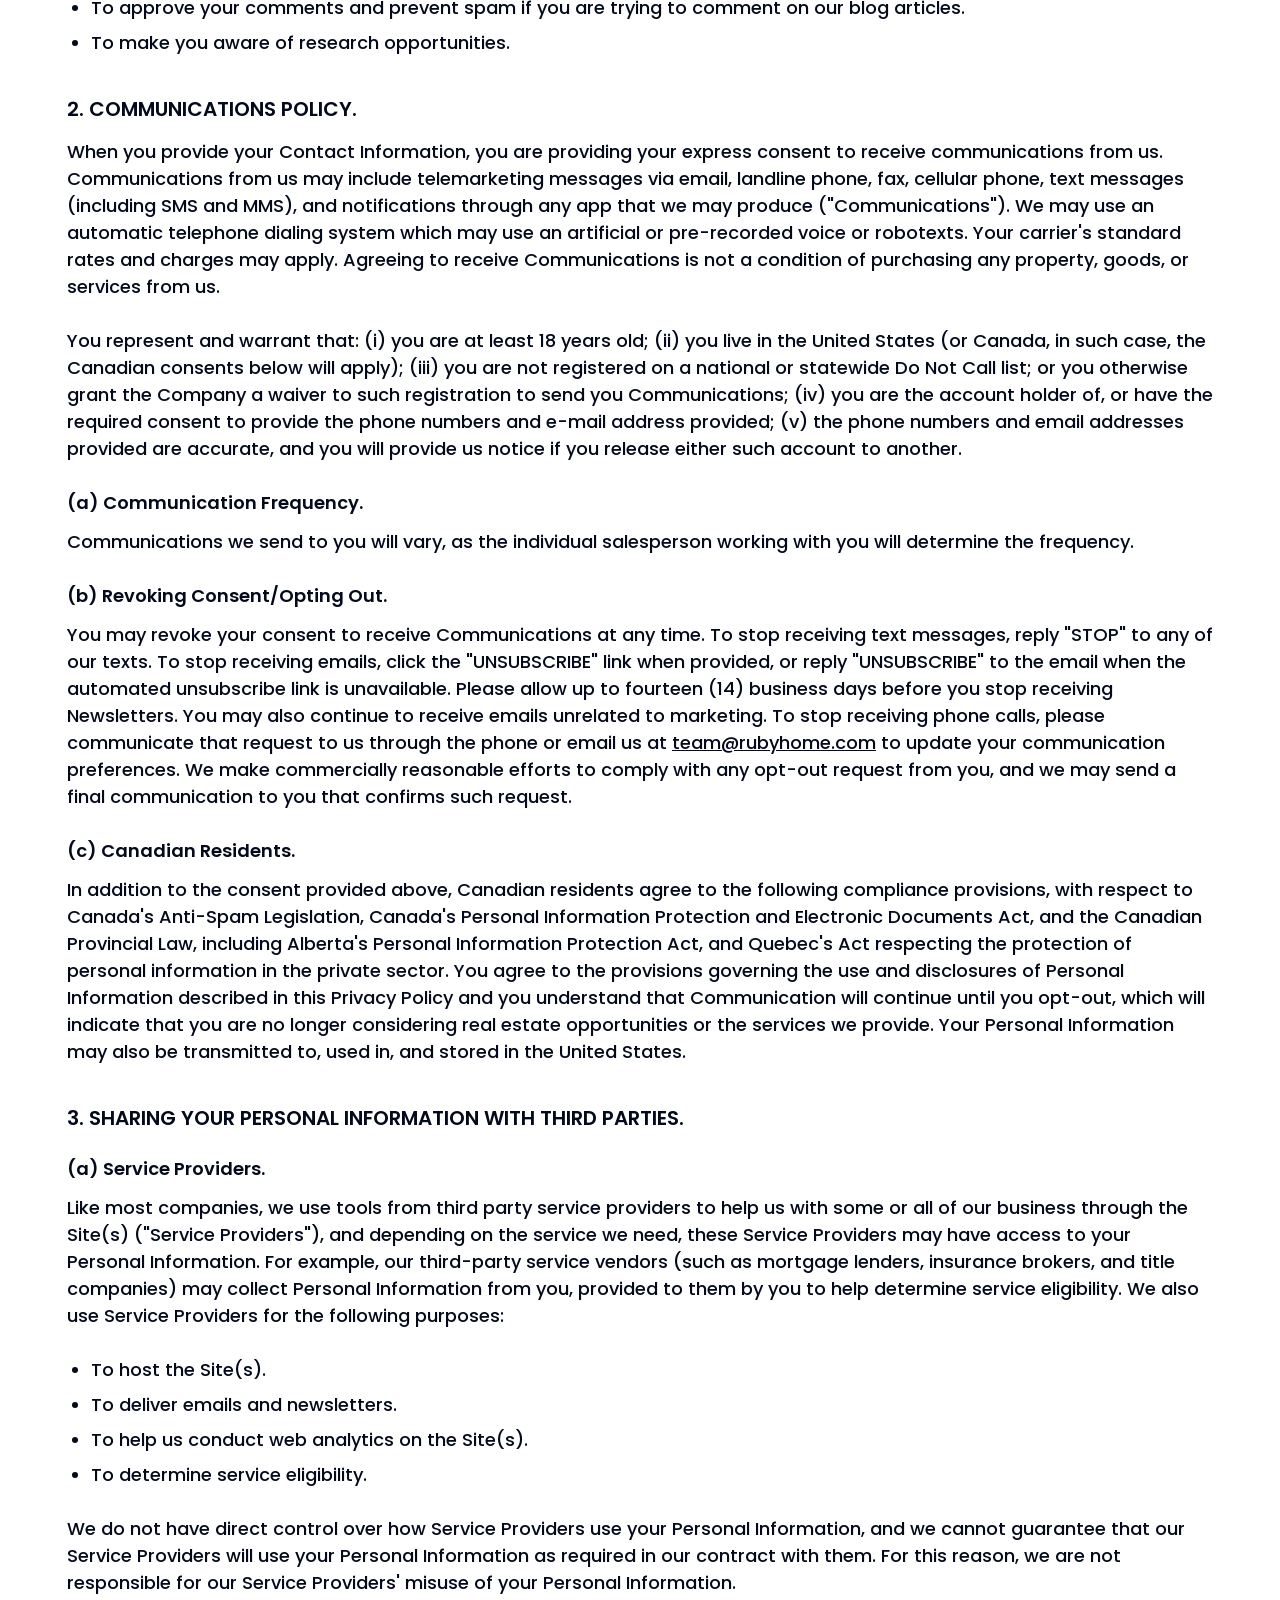
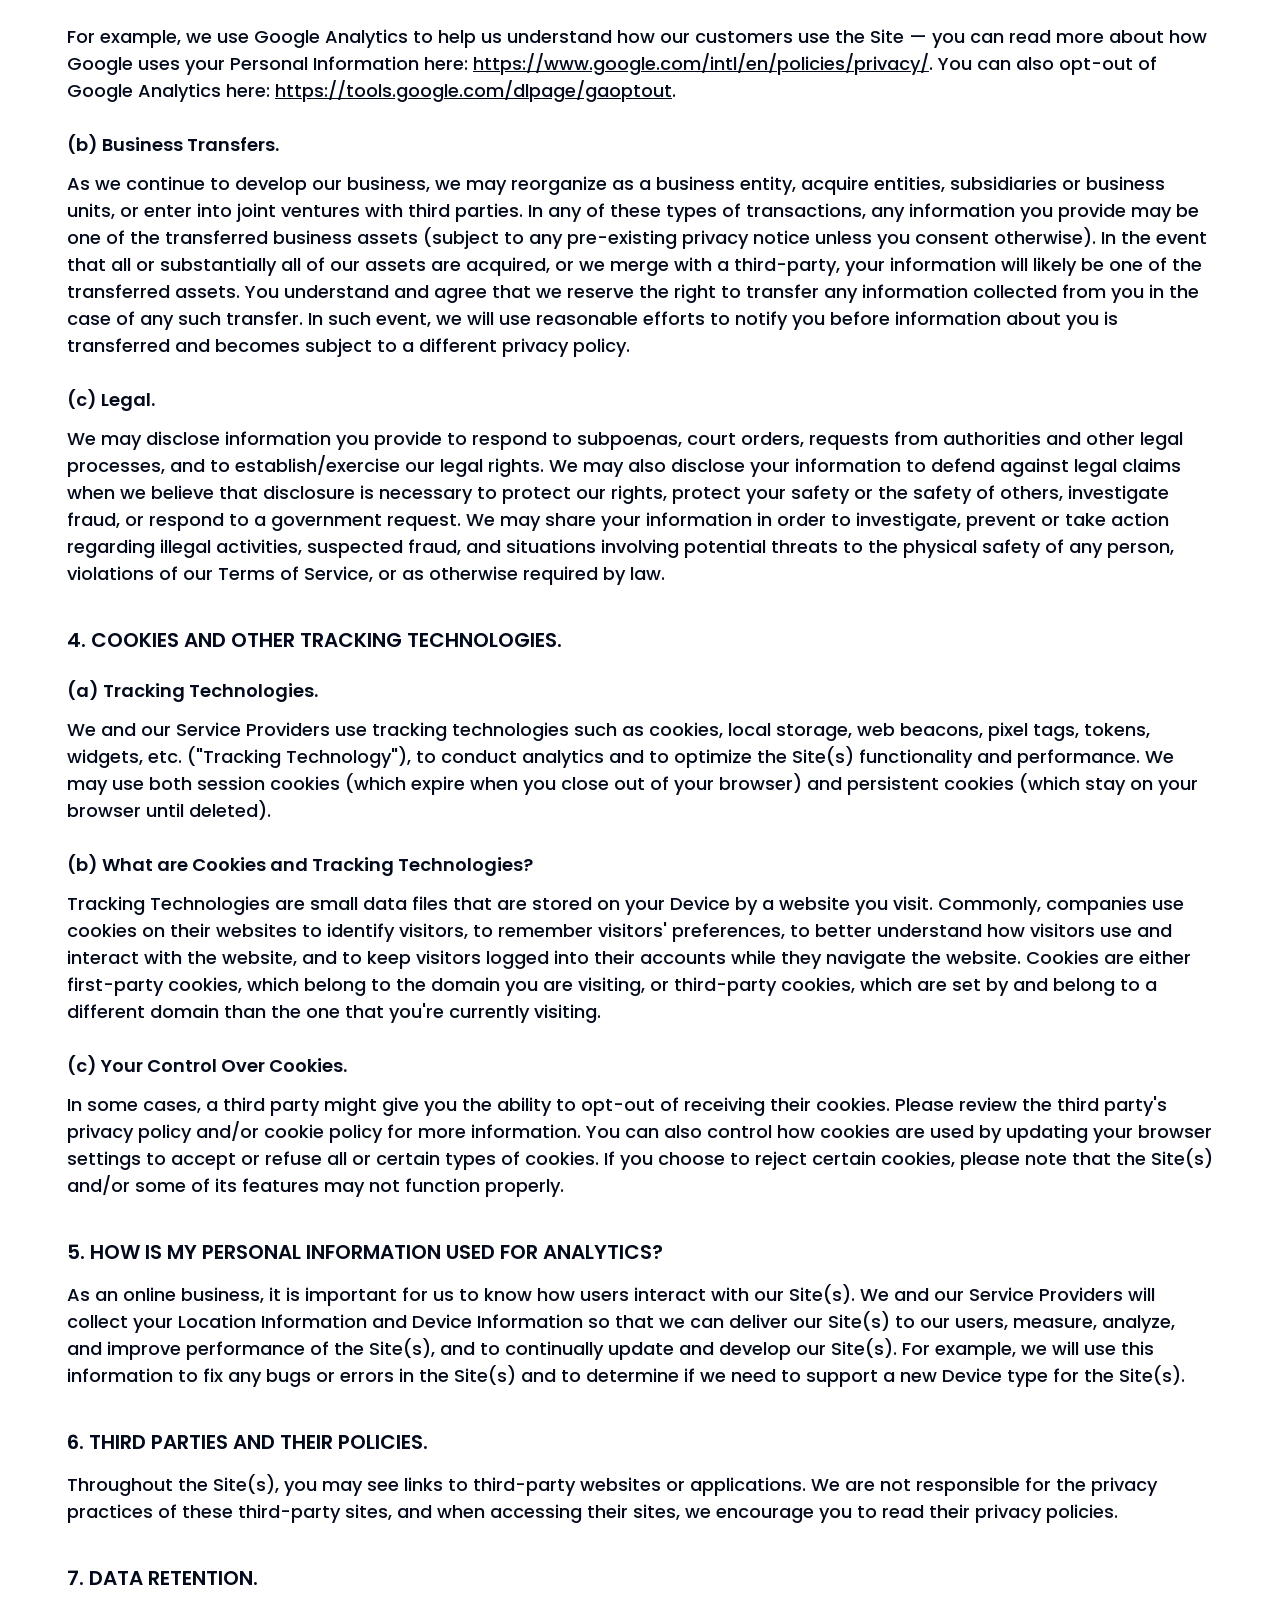
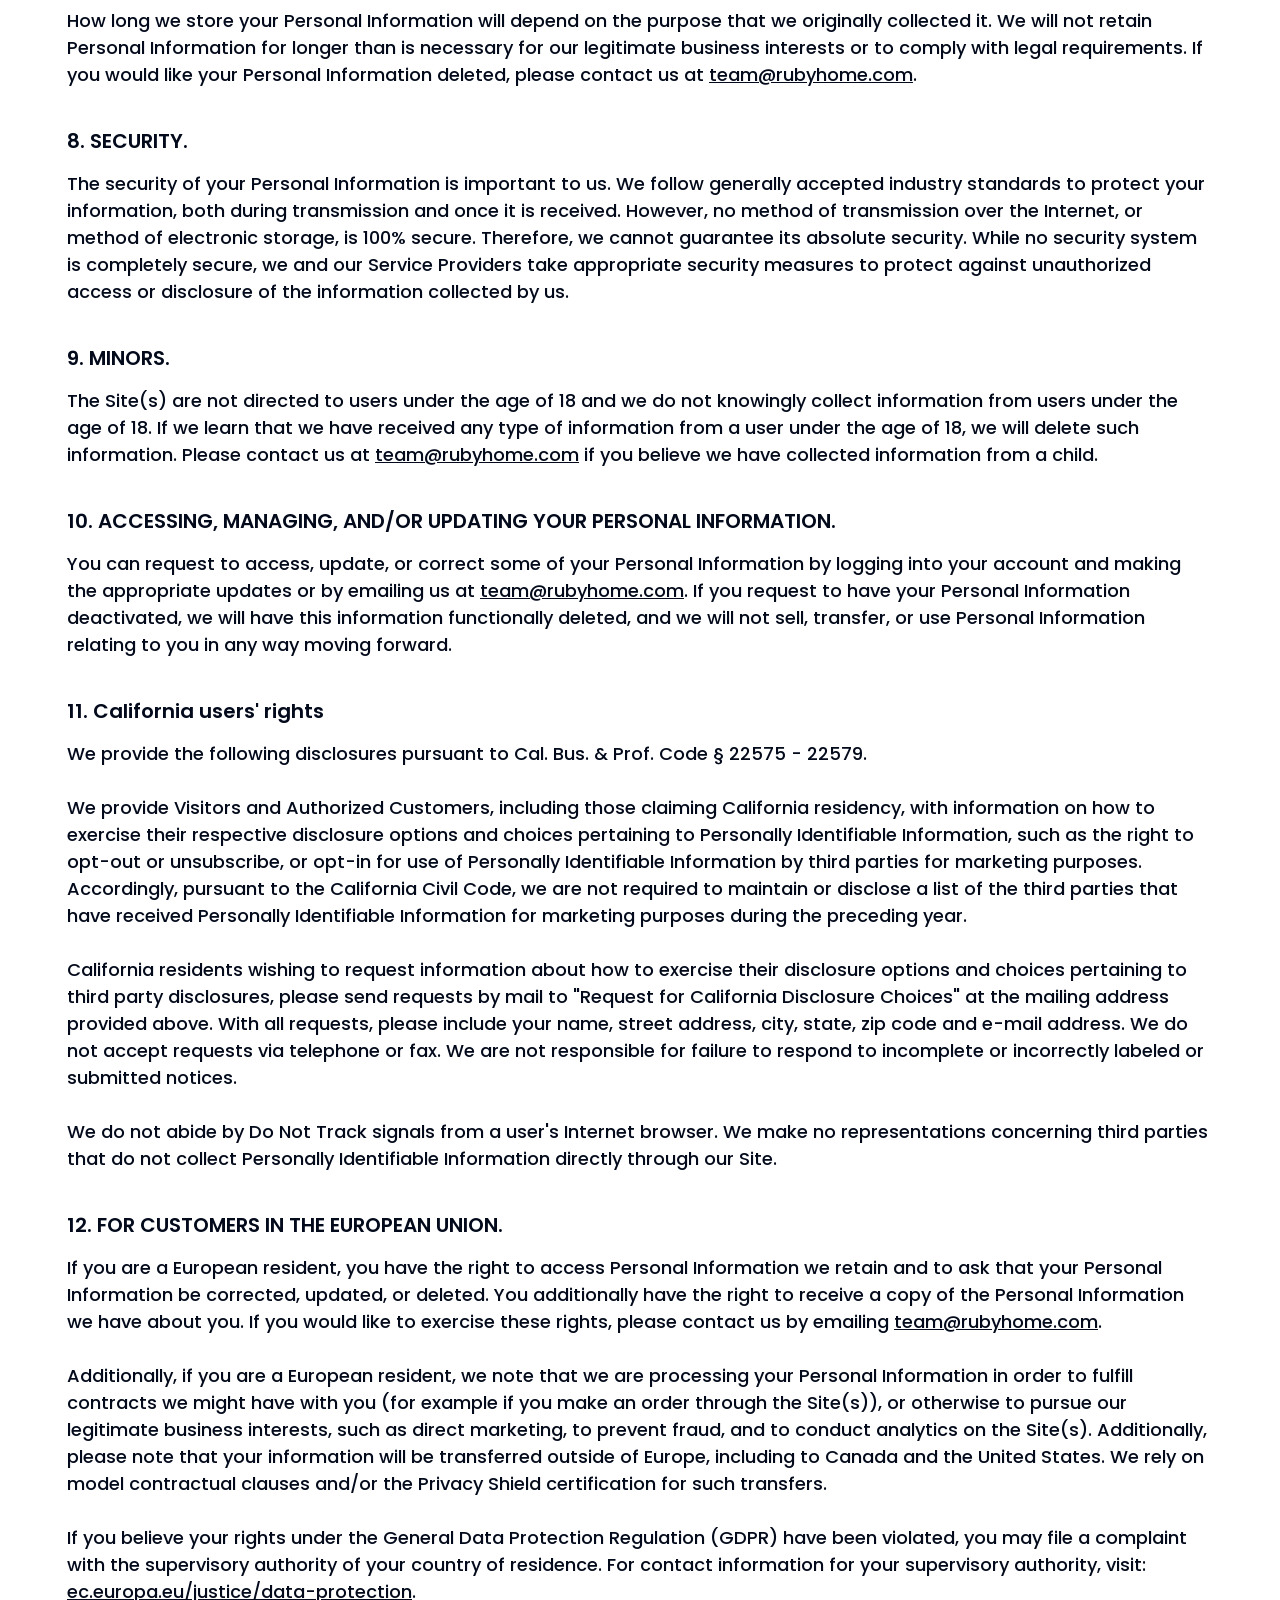
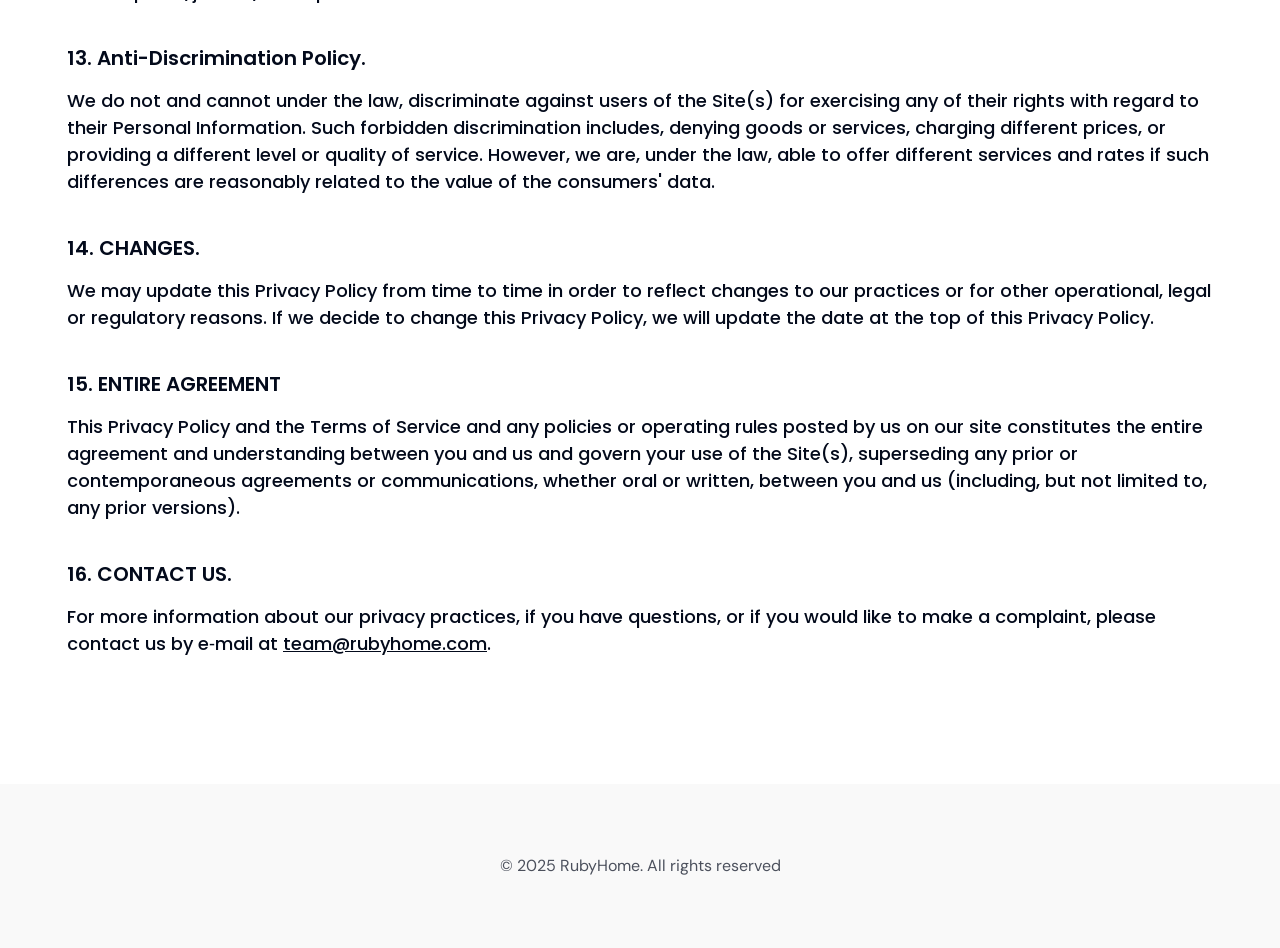
<file: privacy.html>
<!DOCTYPE html>
<html lang="en">
<head>
    <meta charset="UTF-8">
    <meta name="viewport" content="width=device-width, initial-scale=1.0">
    <meta name="description" content="RubyHome Privacy Policy — learn how we collect, use, and protect your personal information.">
    <meta name="keywords" content="privacy policy, RubyHome, personal information, data protection">
    <title>Privacy Policy — RubyHome</title>
    <link rel="canonical" href="https://rubyhome.com/privacy.html">
    <link rel="icon" href="assets/Vector.ico" type="image/x-icon">
    <meta name="theme-color" content="#ffffff">
    <meta property="og:type" content="website">
    <meta property="og:title" content="Privacy Policy — RubyHome">
    <meta property="og:description" content="Learn how RubyHome collects, uses, and protects your personal information.">
    <meta property="og:image" content="assets/img/hero.png">
    <meta property="og:url" content="https://rubyhome.com/privacy.html">
    <link rel="preconnect" href="https://fonts.googleapis.com">
    <link rel="preconnect" href="https://fonts.gstatic.com" crossorigin>
    <link href="https://fonts.googleapis.com/css2?family=DM+Sans:wght@400;500;600;700&family=Inter:wght@400;500;600;700&family=Poppins:wght@400;500;600;700&display=swap" rel="stylesheet">
    <link rel="stylesheet" href="normalize.css">
    <link rel="stylesheet" href="style.css">
    <link rel="stylesheet" href="https://unpkg.com/aos@2.3.1/dist/aos.css">
</head>
<body>
    <a class="skip-link" href="#main">Skip to content</a>
    <noscript>
        <style>
            [data-aos] { opacity: 1 !important; transform: none !important; transition: none !important; }
        </style>
    </noscript>

    <!-- HEADER -->
    <header class="header" id="home">
        <div class="header__container">
            <a href="/" class="header__logo" aria-label="RubyHome — home page">
                <img src="assets/img/logo.svg" alt="RubyHome" width="182" height="45">
            </a>
            <nav class="header__nav" id="headerNav" aria-label="Main navigation">
                <a href="index.html#home" class="header__nav-link header__nav-link--active">Home</a>
                <a href="index.html#properties" class="header__nav-link">Properties</a>
                <a href="index.html#about" class="header__nav-link">About us</a>
                <a href="index.html#reviews" class="header__nav-link">Reviews</a>
            </nav>
            <button class="header__cta-btn" type="button" aria-label="Contact us — open request form">Contact us</button>
            <button class="header__burger" type="button" aria-label="Toggle navigation menu" aria-expanded="false" aria-controls="headerNav">
                <span class="header__burger-line"></span>
                <span class="header__burger-line"></span>
                <span class="header__burger-line"></span>
            </button>
        </div>
    </header>

    <main id="main">
        <!-- PRIVACY POLICY -->
        <section class="privacy">
            <div class="privacy__container">
                <h1 class="privacy__title" data-aos="fade-up">Privacy Policy</h1>
                <div class="privacy__content" data-aos="fade-up" data-aos-delay="100">
                    <p>Your privacy is important to RubyHome Corporation ("Company," "us," "our," or "we") and we need to collect certain information to provide our services to you. Please read this Privacy Policy ("Privacy Policy") to understand how we collect, use, and/or share your Personal Information (as defined below) when you visit and browse our website located at www.rubyhome.com (the "Site(s)"). Please note that this Privacy Policy does not govern any third-party websites and services that may be linked from the Site(s).</p>

                    <p>This Privacy Policy is incorporated by reference in our Terms of Service, and by using the Site(s) and/or submitting your information to search or create an account, you give express consent to all of the terms contained herein, as well as those provided in our Terms of Service. You may withdraw this consent by using the opt-out procedures described below.</p>

                    <h2>1. PERSONAL INFORMATION WE COLLECT AND HOW WE USE IT.</h2>

                    <p>When you visit and/or use our Site(s), we may collect your Device Information (as defined below), and/or Contact Information (as defined below). Collectively, Device Information and Contact Information are "Personal Information."</p>

                    <h3>(a) Device Information.</h3>

                    <p>When you visit the Site(s), we automatically collect certain information that does not personally identify you but may uniquely identify the device you are using to visit the Site(s) (e.g., your computer, tablet, or smartphone) ("Device"), including information about your web browser, your Device manufacturer, your operating system and version, general location information, IP address, and your time zone and language settings. Additionally, as you browse the Site(s), we collect information about the individual web pages or products that you view on the Site(s), what websites or search terms referred you to the Site(s), and information about how you interact with the Site(s). We refer to this automatically-collected information as "Device Information."</p>

                    <p>We and our Service Providers (as defined below) collect Device Information by setting cookies and other tracking technologies on the Site(s). For more information about cookies and other tracking technologies used on the Site(s), and your controls over their use, please review our Cookie Policy in Section 4 below.</p>

                    <p>How We May Use Your Device Information:</p>

                    <ul>
                        <li>To help us screen for potential risk and fraud, in particular, by using your IP address.</li>
                        <li>To measure, analyze, improve, and optimize the performance of our Site(s).</li>
                        <li>To show you ads about our products on third-party websites and applications.</li>
                    </ul>

                    <h3>(b) Contact Information.</h3>

                    <p>When you use the Site(s), there are several opportunities for you to interact with us, such as creating an account, contacting us via the Contact Form, or emailing us directly. When you do so, we may collect and use your name, email address, and any other information you voluntarily provide to us so that we can respond to you ("Contact Information").</p>

                    <p>How We May Use Your Contact Information:</p>

                    <ul>
                        <li>To receive communications from us regarding service offerings (Please refer to our Communications Policy below for additional information.)</li>
                        <li>To respond to your questions and inquiries you send to us.</li>
                        <li>If you are a subscriber, to send you occasional marketing newsletters and other email updates about us ("Newsletters"). For instructions on how to opt-out of receiving Newsletters, see below.</li>
                        <li>To approve your comments and prevent spam if you are trying to comment on our blog articles.</li>
                        <li>To make you aware of research opportunities.</li>
                    </ul>

                    <h2>2. COMMUNICATIONS POLICY.</h2>

                    <p>When you provide your Contact Information, you are providing your express consent to receive communications from us. Communications from us may include telemarketing messages via email, landline phone, fax, cellular phone, text messages (including SMS and MMS), and notifications through any app that we may produce ("Communications"). We may use an automatic telephone dialing system which may use an artificial or pre-recorded voice or robotexts. Your carrier's standard rates and charges may apply. Agreeing to receive Communications is not a condition of purchasing any property, goods, or services from us.</p>

                    <p>You represent and warrant that: (i) you are at least 18 years old; (ii) you live in the United States (or Canada, in such case, the Canadian consents below will apply); (iii) you are not registered on a national or statewide Do Not Call list; or you otherwise grant the Company a waiver to such registration to send you Communications; (iv) you are the account holder of, or have the required consent to provide the phone numbers and e-mail address provided; (v) the phone numbers and email addresses provided are accurate, and you will provide us notice if you release either such account to another.</p>

                    <h3>(a) Communication Frequency.</h3>

                    <p>Communications we send to you will vary, as the individual salesperson working with you will determine the frequency.</p>

                    <h3>(b) Revoking Consent/Opting Out.</h3>

                    <p>You may revoke your consent to receive Communications at any time. To stop receiving text messages, reply "STOP" to any of our texts. To stop receiving emails, click the "UNSUBSCRIBE" link when provided, or reply "UNSUBSCRIBE" to the email when the automated unsubscribe link is unavailable. Please allow up to fourteen (14) business days before you stop receiving Newsletters. You may also continue to receive emails unrelated to marketing. To stop receiving phone calls, please communicate that request to us through the phone or email us at <a href="mailto:team@rubyhome.com" class="privacy__link">team@rubyhome.com</a> to update your communication preferences. We make commercially reasonable efforts to comply with any opt-out request from you, and we may send a final communication to you that confirms such request.</p>

                    <h3>(c) Canadian Residents.</h3>

                    <p>In addition to the consent provided above, Canadian residents agree to the following compliance provisions, with respect to Canada's Anti-Spam Legislation, Canada's Personal Information Protection and Electronic Documents Act, and the Canadian Provincial Law, including Alberta's Personal Information Protection Act, and Quebec's Act respecting the protection of personal information in the private sector. You agree to the provisions governing the use and disclosures of Personal Information described in this Privacy Policy and you understand that Communication will continue until you opt-out, which will indicate that you are no longer considering real estate opportunities or the services we provide. Your Personal Information may also be transmitted to, used in, and stored in the United States.</p>

                    <h2>3. SHARING YOUR PERSONAL INFORMATION WITH THIRD PARTIES.</h2>

                    <h3>(a) Service Providers.</h3>

                    <p>Like most companies, we use tools from third party service providers to help us with some or all of our business through the Site(s) ("Service Providers"), and depending on the service we need, these Service Providers may have access to your Personal Information. For example, our third-party service vendors (such as mortgage lenders, insurance brokers, and title companies) may collect Personal Information from you, provided to them by you to help determine service eligibility. We also use Service Providers for the following purposes:</p>

                    <ul>
                        <li>To host the Site(s).</li>
                        <li>To deliver emails and newsletters.</li>
                        <li>To help us conduct web analytics on the Site(s).</li>
                        <li>To determine service eligibility.</li>
                    </ul>

                    <p>We do not have direct control over how Service Providers use your Personal Information, and we cannot guarantee that our Service Providers will use your Personal Information as required in our contract with them. For this reason, we are not responsible for our Service Providers' misuse of your Personal Information.</p>

                    <p>For example, we use Google Analytics to help us understand how our customers use the Site — you can read more about how Google uses your Personal Information here: <a href="https://www.google.com/intl/en/policies/privacy/" class="privacy__link" target="_blank" rel="noopener noreferrer">https://www.google.com/intl/en/policies/privacy/</a>. You can also opt-out of Google Analytics here: <a href="https://tools.google.com/dlpage/gaoptout" class="privacy__link" target="_blank" rel="noopener noreferrer">https://tools.google.com/dlpage/gaoptout</a>.</p>

                    <h3>(b) Business Transfers.</h3>

                    <p>As we continue to develop our business, we may reorganize as a business entity, acquire entities, subsidiaries or business units, or enter into joint ventures with third parties. In any of these types of transactions, any information you provide may be one of the transferred business assets (subject to any pre-existing privacy notice unless you consent otherwise). In the event that all or substantially all of our assets are acquired, or we merge with a third-party, your information will likely be one of the transferred assets. You understand and agree that we reserve the right to transfer any information collected from you in the case of any such transfer. In such event, we will use reasonable efforts to notify you before information about you is transferred and becomes subject to a different privacy policy.</p>

                    <h3>(c) Legal.</h3>

                    <p>We may disclose information you provide to respond to subpoenas, court orders, requests from authorities and other legal processes, and to establish/exercise our legal rights. We may also disclose your information to defend against legal claims when we believe that disclosure is necessary to protect our rights, protect your safety or the safety of others, investigate fraud, or respond to a government request. We may share your information in order to investigate, prevent or take action regarding illegal activities, suspected fraud, and situations involving potential threats to the physical safety of any person, violations of our Terms of Service, or as otherwise required by law.</p>

                    <h2>4. COOKIES AND OTHER TRACKING TECHNOLOGIES.</h2>

                    <h3>(a) Tracking Technologies.</h3>

                    <p>We and our Service Providers use tracking technologies such as cookies, local storage, web beacons, pixel tags, tokens, widgets, etc. ("Tracking Technology"), to conduct analytics and to optimize the Site(s) functionality and performance. We may use both session cookies (which expire when you close out of your browser) and persistent cookies (which stay on your browser until deleted).</p>

                    <h3>(b) What are Cookies and Tracking Technologies?</h3>

                    <p>Tracking Technologies are small data files that are stored on your Device by a website you visit. Commonly, companies use cookies on their websites to identify visitors, to remember visitors' preferences, to better understand how visitors use and interact with the website, and to keep visitors logged into their accounts while they navigate the website. Cookies are either first-party cookies, which belong to the domain you are visiting, or third-party cookies, which are set by and belong to a different domain than the one that you're currently visiting.</p>

                    <h3>(c) Your Control Over Cookies.</h3>

                    <p>In some cases, a third party might give you the ability to opt-out of receiving their cookies. Please review the third party's privacy policy and/or cookie policy for more information. You can also control how cookies are used by updating your browser settings to accept or refuse all or certain types of cookies. If you choose to reject certain cookies, please note that the Site(s) and/or some of its features may not function properly.</p>

                    <h2>5. HOW IS MY PERSONAL INFORMATION USED FOR ANALYTICS?</h2>

                    <p>As an online business, it is important for us to know how users interact with our Site(s). We and our Service Providers will collect your Location Information and Device Information so that we can deliver our Site(s) to our users, measure, analyze, and improve performance of the Site(s), and to continually update and develop our Site(s). For example, we will use this information to fix any bugs or errors in the Site(s) and to determine if we need to support a new Device type for the Site(s).</p>

                    <h2>6. THIRD PARTIES AND THEIR POLICIES.</h2>

                    <p>Throughout the Site(s), you may see links to third-party websites or applications. We are not responsible for the privacy practices of these third-party sites, and when accessing their sites, we encourage you to read their privacy policies.</p>

                    <h2>7. DATA RETENTION.</h2>

                    <p>How long we store your Personal Information will depend on the purpose that we originally collected it. We will not retain Personal Information for longer than is necessary for our legitimate business interests or to comply with legal requirements. If you would like your Personal Information deleted, please contact us at <a href="mailto:team@rubyhome.com" class="privacy__link">team@rubyhome.com</a>.</p>

                    <h2>8. SECURITY.</h2>

                    <p>The security of your Personal Information is important to us. We follow generally accepted industry standards to protect your information, both during transmission and once it is received. However, no method of transmission over the Internet, or method of electronic storage, is 100% secure. Therefore, we cannot guarantee its absolute security. While no security system is completely secure, we and our Service Providers take appropriate security measures to protect against unauthorized access or disclosure of the information collected by us.</p>

                    <h2>9. MINORS.</h2>

                    <p>The Site(s) are not directed to users under the age of 18 and we do not knowingly collect information from users under the age of 18. If we learn that we have received any type of information from a user under the age of 18, we will delete such information. Please contact us at <a href="mailto:team@rubyhome.com" class="privacy__link">team@rubyhome.com</a> if you believe we have collected information from a child.</p>

                    <h2>10. ACCESSING, MANAGING, AND/OR UPDATING YOUR PERSONAL INFORMATION.</h2>

                    <p>You can request to access, update, or correct some of your Personal Information by logging into your account and making the appropriate updates or by emailing us at <a href="mailto:team@rubyhome.com" class="privacy__link">team@rubyhome.com</a>. If you request to have your Personal Information deactivated, we will have this information functionally deleted, and we will not sell, transfer, or use Personal Information relating to you in any way moving forward.</p>

                    <h2>11. California users' rights</h2>

                    <p>We provide the following disclosures pursuant to Cal. Bus. &amp; Prof. Code § 22575 - 22579.</p>

                    <p>We provide Visitors and Authorized Customers, including those claiming California residency, with information on how to exercise their respective disclosure options and choices pertaining to Personally Identifiable Information, such as the right to opt-out or unsubscribe, or opt-in for use of Personally Identifiable Information by third parties for marketing purposes. Accordingly, pursuant to the California Civil Code, we are not required to maintain or disclose a list of the third parties that have received Personally Identifiable Information for marketing purposes during the preceding year.</p>

                    <p>California residents wishing to request information about how to exercise their disclosure options and choices pertaining to third party disclosures, please send requests by mail to "Request for California Disclosure Choices" at the mailing address provided above. With all requests, please include your name, street address, city, state, zip code and e-mail address. We do not accept requests via telephone or fax. We are not responsible for failure to respond to incomplete or incorrectly labeled or submitted notices.</p>

                    <p>We do not abide by Do Not Track signals from a user's Internet browser. We make no representations concerning third parties that do not collect Personally Identifiable Information directly through our Site.</p>

                    <h2>12. FOR CUSTOMERS IN THE EUROPEAN UNION.</h2>

                    <p>If you are a European resident, you have the right to access Personal Information we retain and to ask that your Personal Information be corrected, updated, or deleted. You additionally have the right to receive a copy of the Personal Information we have about you. If you would like to exercise these rights, please contact us by emailing <a href="mailto:team@rubyhome.com" class="privacy__link">team@rubyhome.com</a>.</p>

                    <p>Additionally, if you are a European resident, we note that we are processing your Personal Information in order to fulfill contracts we might have with you (for example if you make an order through the Site(s)), or otherwise to pursue our legitimate business interests, such as direct marketing, to prevent fraud, and to conduct analytics on the Site(s). Additionally, please note that your information will be transferred outside of Europe, including to Canada and the United States. We rely on model contractual clauses and/or the Privacy Shield certification for such transfers.</p>

                    <p>If you believe your rights under the General Data Protection Regulation (GDPR) have been violated, you may file a complaint with the supervisory authority of your country of residence. For contact information for your supervisory authority, visit: <a href="http://ec.europa.eu/justice/data-protection/article-29/structure/data-protection-authorities/index_en.htm" class="privacy__link" target="_blank" rel="noopener noreferrer">ec.europa.eu/justice/data-protection</a>.</p>

                    <h2>13. Anti-Discrimination Policy.</h2>

                    <p>We do not and cannot under the law, discriminate against users of the Site(s) for exercising any of their rights with regard to their Personal Information. Such forbidden discrimination includes, denying goods or services, charging different prices, or providing a different level or quality of service. However, we are, under the law, able to offer different services and rates if such differences are reasonably related to the value of the consumers' data.</p>

                    <h2>14. CHANGES.</h2>

                    <p>We may update this Privacy Policy from time to time in order to reflect changes to our practices or for other operational, legal or regulatory reasons. If we decide to change this Privacy Policy, we will update the date at the top of this Privacy Policy.</p>

                    <h2>15. ENTIRE AGREEMENT</h2>

                    <p>This Privacy Policy and the Terms of Service and any policies or operating rules posted by us on our site constitutes the entire agreement and understanding between you and us and govern your use of the Site(s), superseding any prior or contemporaneous agreements or communications, whether oral or written, between you and us (including, but not limited to, any prior versions).</p>

                    <h2>16. CONTACT US.</h2>

                    <p>For more information about our privacy practices, if you have questions, or if you would like to make a complaint, please contact us by e&#8209;mail at <a href="mailto:team@rubyhome.com" class="privacy__link">team@rubyhome.com</a>.</p>
                </div>
            </div>
        </section>
    </main>

    <footer class="footer" data-aos="fade-up">
        <div class="footer__container">
            <p class="footer__text">&copy; 2025 RubyHome. All rights reserved</p>
        </div>
    </footer>

    <!-- SUCCESS MODAL -->
    <div class="success-modal" id="successModal" aria-hidden="true" role="dialog" aria-modal="true" aria-labelledby="successTitle">
        <button type="button" class="success-modal__overlay" id="successModalOverlay" tabindex="-1" aria-label="Close success message"></button>
        <div class="success-modal__content" role="document">
            <button class="success-modal__close" id="successModalClose" type="button" aria-label="Close">
                <svg width="24" height="24" viewBox="0 0 24 24" fill="none" xmlns="http://www.w3.org/2000/svg" aria-hidden="true">
                    <path d="M18 6L6 18M6 6L18 18" stroke="#030a1b" stroke-width="2" stroke-linecap="round" stroke-linejoin="round"/>
                </svg>
            </button>
            <h2 class="success-modal__title" id="successTitle" role="status" aria-live="polite">Your request has been sent</h2>
        </div>
    </div>

    <!-- MODAL -->
    <div class="modal" id="modal" aria-hidden="true" role="dialog" aria-modal="true" aria-labelledby="modalTitle">
        <button type="button" class="modal__overlay" id="modalOverlay" tabindex="-1" aria-label="Close modal"></button>
        <div class="modal__container" role="document">
            <button class="modal__close" id="modalClose" type="button" aria-label="Close modal">
                <svg width="24" height="24" viewBox="0 0 24 24" fill="none" xmlns="http://www.w3.org/2000/svg" aria-hidden="true">
                    <path d="M18 6L6 18M6 6L18 18" stroke="#030a1b" stroke-width="2" stroke-linecap="round" stroke-linejoin="round"/>
                </svg>
            </button>
            <h2 class="modal__title" id="modalTitle">Leave a request<br>and we will call you soon</h2>
            <form class="modal__form" id="modalForm" novalidate>

                <div class="modal__fields">

                    <div class="modal__field">
                        <label class="modal__label" for="modalName">Enter name</label>
                        <input
                            class="modal__input"
                            type="text"
                            id="modalName"
                            name="name"
                            placeholder="Example: Mark"
                            required
                            autocomplete="name"
                            aria-describedby="nameError"
                        >
                        <span class="modal__error" id="nameError" role="alert" aria-live="polite"></span>
                    </div>

                    <div class="modal__field">
                        <label class="modal__label" for="modalPhone">Enter phone</label>
                        <input
                            class="modal__input"
                            type="tel"
                            id="modalPhone"
                            name="phone"
                            placeholder="+1"
                            required
                            autocomplete="tel"
                            aria-describedby="phoneError"
                        >
                        <span class="modal__error" id="phoneError" role="alert" aria-live="polite"></span>
                    </div>

                    <div class="modal__field">
                        <label class="modal__label" for="modalEmail">Enter email address</label>
                        <input
                            class="modal__input"
                            type="email"
                            id="modalEmail"
                            name="email"
                            placeholder="email@example.com"
                            autocomplete="email"
                            aria-describedby="emailError"
                        >
                        <span class="modal__error" id="emailError" role="alert" aria-live="polite"></span>
                    </div>

                    <div class="modal__field">
                        <span class="modal__label">I want to</span>
                        <div class="modal__toggle-group" role="group" aria-label="Request type" id="modalTypeGroup">
                            <button type="button" class="modal__toggle modal__toggle--active" data-value="buy" aria-pressed="true">Buy</button>
                            <button type="button" class="modal__toggle" data-value="rent" aria-pressed="false">Rent</button>
                            <button type="button" class="modal__toggle" data-value="sell" aria-pressed="false">Sell</button>
                        </div>
                        <input type="hidden" id="modalType" name="type" value="buy">
                    </div>

                </div>

                <div class="modal__field">
                    <div class="modal__consent-row">
                        <label class="modal__checkbox-label" for="modalConsent">
                            <input
                                class="modal__checkbox"
                                type="checkbox"
                                id="modalConsent"
                                name="consent"
                                required
                                aria-describedby="consentError"
                            >
                            <span class="modal__checkbox-custom" aria-hidden="true"></span>
                            I agree to
                        </label>
                        <a href="privacy.html" class="modal__link" target="_blank" rel="noopener noreferrer">Privacy Policy</a>
                    </div>
                    <span class="modal__error" id="consentError" role="alert" aria-live="polite"></span>
                </div>

                <button type="submit" class="modal__submit" aria-label="Submit your request">Submit</button>

            </form>
        </div>
    </div>

    <script src="https://unpkg.com/aos@2.3.1/dist/aos.js"></script>
    <script src="script.js"></script>
</body>
</html>
</file>
<file: style.css>
/* ============================================
   CSS VARIABLES
   ============================================ */
:root {
  --color-brand: #BF3448;
  --color-price: #F97316;
  --color-primary: #2563EB;
  --color-primary-hover: #1D4ED8;
  --color-primary-active: #1E40AF;
  --color-text: #111827;
  --color-text-secondary: #6B7280;
  --color-bg: #ffffff;
  --color-bg-light: #F9FAFB;
  --color-border: #E5E7EB;
  --container-max: 1146px;
  --border-radius: 8px;
  --border-radius-lg: 12px;
  --transition: 0.3s ease;
  --shadow: 0 2px 12px rgba(0, 0, 0, 0.08);
  --shadow-hover: 0 8px 32px rgba(0, 0, 0, 0.14);
}

/* ============================================
   BASE
   ============================================ */
*,
*::before,
*::after {
  box-sizing: border-box;
}

body {
  margin: 0;
  font-family: 'Inter', -apple-system, BlinkMacSystemFont, 'Segoe UI', sans-serif;
  font-size: 16px;
  line-height: 1.5;
  color: var(--color-text);
  background-color: var(--color-bg);
}

img {
  max-width: 100%;
  height: auto;
  display: block;
}

/* Skip link — visually hidden until focused (M-6) */
.skip-link {
  position: absolute;
  top: -100px;
  left: 0;
  z-index: 2000;
  padding: 12px 20px;
  background-color: #ffffff;
  color: #030a1b;
  font-weight: 600;
  text-decoration: none;
  border: 2px solid #2e6eff;
  border-radius: 0 0 8px 0;
  transition: top 0.2s ease;
}

.skip-link:focus {
  top: 0;
  outline: 2px solid #2e6eff;
  outline-offset: 2px;
}

/* Anchor offset for sticky header (D-11) */
main section[id],
header[id] {
  scroll-margin-top: 86px;
}

/* ============================================
   HEADER
   ============================================ */
.header {
  background-color: #ffffff;
  width: 100%;
  padding: 20px 0;
  position: sticky;
  top: 0;
  z-index: 100;
  border-bottom: 1px solid var(--color-border);
}

.header__container {
  max-width: var(--container-max);
  margin: 0 auto;
  padding: 0 20px;
  display: flex;
  align-items: center;
  justify-content: space-between;
  gap: 30px;
}

.header__logo {
  display: block;
  flex-shrink: 0;
  line-height: 0;
}

.header__logo:focus-visible {
  outline: 2px solid var(--color-primary);
  outline-offset: 4px;
  border-radius: 2px;
}

.header__logo img {
  display: block;
  width: 182px;
  height: 45px;
}

.header__nav {
  display: flex;
  align-items: center;
  gap: 40px;
  margin-left: auto;
}

.header__nav-link {
  color: var(--color-text);
  text-decoration: none;
  font-size: 16px;
  font-weight: 400;
  transition: color var(--transition);
}

.header__nav-link:hover,
.header__nav-link--active {
  color: var(--color-brand);
  font-weight: 500;
}

.header__nav-link:focus-visible {
  outline: 2px solid var(--color-primary);
  outline-offset: 4px;
  border-radius: 2px;
}

.header__cta-btn {
  background-color: var(--color-primary);
  color: #ffffff;
  border: 2px solid var(--color-primary);
  padding: 10px 28px;
  font-family: inherit;
  font-size: 16px;
  font-weight: 500;
  cursor: pointer;
  border-radius: var(--border-radius);
  transition: background-color var(--transition), border-color var(--transition), transform 0.2s ease, box-shadow var(--transition);
  flex-shrink: 0;
}

.header__cta-btn:hover {
  background-color: var(--color-primary-hover);
  border-color: var(--color-primary-hover);
  transform: translateY(-2px);
  box-shadow: 0 4px 12px rgba(37, 99, 235, 0.35);
}

.header__cta-btn:active {
  background-color: var(--color-primary-active);
  border-color: var(--color-primary-active);
  transform: translateY(0);
}

.header__cta-btn:focus-visible {
  outline: 2px solid var(--color-primary);
  outline-offset: 4px;
}

.header__burger {
  display: none;
  flex-direction: column;
  justify-content: center;
  align-items: center;
  width: 44px;
  height: 44px;
  background: none;
  border: none;
  cursor: pointer;
  gap: 5px;
  padding: 0;
  flex-shrink: 0;
}

.header__burger-line {
  display: block;
  width: 24px;
  height: 2px;
  background-color: var(--color-text);
  border-radius: 2px;
  transition: transform var(--transition), opacity var(--transition);
}

.header__burger--active .header__burger-line:nth-child(1) {
  transform: translateY(7px) rotate(45deg);
}

.header__burger--active .header__burger-line:nth-child(2) {
  opacity: 0;
}

.header__burger--active .header__burger-line:nth-child(3) {
  transform: translateY(-7px) rotate(-45deg);
}

/* ============================================
   HERO
   ============================================ */
.hero {
  background-color: #ffffff;
  padding: 60px 0 80px;
}

.hero__container {
  max-width: var(--container-max);
  margin: 0 auto;
  padding: 0 20px;
  display: flex;
  flex-direction: column;
  gap: 40px;
}

.hero__content {
  display: flex;
  flex-direction: column;
  gap: 20px;
}

.hero__title {
  margin: 0;
  font-size: 32px;
  font-weight: 700;
  line-height: 1.2;
  color: var(--color-text);
}

.hero__subtitle {
  margin: 0;
  font-size: 16px;
  font-weight: 400;
  line-height: 1.6;
  color: var(--color-text-secondary);
  max-width: 440px;
}

.hero__button {
  align-self: flex-start;
  background-color: var(--color-primary);
  color: #ffffff;
  border: 2px solid var(--color-primary);
  padding: 14px 36px;
  font-family: inherit;
  font-size: 16px;
  font-weight: 500;
  cursor: pointer;
  border-radius: var(--border-radius);
  transition: background-color var(--transition), border-color var(--transition), transform 0.2s ease, box-shadow var(--transition);
}

.hero__button:hover {
  background-color: var(--color-primary-hover);
  border-color: var(--color-primary-hover);
  transform: translateY(-2px);
  box-shadow: 0 4px 12px rgba(37, 99, 235, 0.35);
}

.hero__button:active {
  background-color: var(--color-primary-active);
  border-color: var(--color-primary-active);
  transform: translateY(0);
}

.hero__button:focus-visible {
  outline: 2px solid var(--color-primary);
  outline-offset: 4px;
}

.hero__image-wrapper {
  width: 100%;
  line-height: 0;
}

.hero__image {
  width: 100%;
  height: auto;
  display: block;
  border-radius: var(--border-radius-lg);
  object-fit: cover;
}

/* ============================================
   PARTNERS
   ============================================ */
.partners {
  padding: 72px 0 80px;
  background-color: var(--color-bg);
}

.partners__container {
  max-width: var(--container-max);
  margin: 0 auto;
  padding: 0 20px;
}

.partners__title {
  margin: 0 0 48px;
  font-size: 36px;
  font-weight: 700;
  line-height: 1.2;
  color: var(--color-text);
  text-align: center;
}

.partners__list {
  list-style: none;
  margin: 0;
  padding: 0;
  display: flex;
  align-items: center;
  justify-content: center;
  flex-wrap: nowrap;
  gap: 103px;
}

.partners__item {
  display: flex;
  align-items: center;
  justify-content: center;
  flex: 0 0 auto;
}

.partners__logo {
  display: block;
  width: auto;
  height: 70px;
  max-width: none;
  object-fit: contain;
  transition: transform 0.2s ease;
}

.partners__item:hover .partners__logo,
.partners__item:focus-within .partners__logo {
  transform: scale(1.04);
}

/* ============================================
   PROPERTIES
   ============================================ */
.properties {
  padding: 80px 0;
}

.properties__container {
  max-width: var(--container-max);
  margin: 0 auto;
  padding: 0 20px;
}

.properties__title {
  margin: 0 0 48px;
  font-size: 36px;
  font-weight: 700;
  line-height: 1.2;
  color: var(--color-text);
  text-align: center;
}

.properties__grid {
  display: grid;
  grid-template-columns: 1fr;
  gap: 24px;
}

.property-card {
  background-color: #ffffff;
  border-radius: var(--border-radius-lg);
  overflow: hidden;
  box-shadow: var(--shadow);
  border: 1px solid var(--color-border);
  transition: box-shadow var(--transition), transform var(--transition);
  display: flex;
  flex-direction: column;
}

.property-card:hover {
  box-shadow: var(--shadow-hover);
  transform: translateY(-4px);
}

.property-card__image-wrapper {
  overflow: hidden;
  height: 280px;
  background-color: var(--color-bg-light);
  display: flex;
  align-items: center;
  justify-content: center;
}

.property-card__image {
  width: 100%;
  height: 100%;
  object-fit: contain;
  transition: transform 0.5s ease;
}

.property-card:hover .property-card__image {
  transform: scale(1.05);
}

.property-card__body {
  padding: 20px;
  display: flex;
  flex-direction: column;
  gap: 12px;
  flex: 1;
}

.property-card__name {
  margin: 0;
  font-size: 18px;
  font-weight: 600;
  color: var(--color-text);
}

.property-card__address {
  margin: 0;
  font-size: 14px;
  color: var(--color-text-secondary);
  display: flex;
  align-items: center;
  gap: 5px;
}

.property-card__pin {
  flex-shrink: 0;
}

.property-card__specs {
  display: flex;
  gap: 16px;
  align-items: center;
  flex-wrap: wrap;
}

.property-card__spec {
  display: flex;
  align-items: center;
  gap: 5px;
  font-size: 14px;
  font-weight: 400;
  color: var(--color-text-secondary);
}

.property-card__spec-icon {
  display: block;
  flex-shrink: 0;
}

.property-card__footer {
  display: flex;
  align-items: center;
  justify-content: space-between;
  padding-top: 16px;
  border-top: 1px solid var(--color-border);
  margin-top: 4px;
  gap: 12px;
}

.property-card__price {
  font-size: 20px;
  font-weight: 700;
  color: var(--color-price);
}

.property-card__btn {
  background-color: var(--color-primary);
  color: #ffffff;
  border: 2px solid var(--color-primary);
  padding: 10px 20px;
  font-family: inherit;
  font-size: 14px;
  font-weight: 500;
  cursor: pointer;
  border-radius: var(--border-radius);
  transition: background-color var(--transition), border-color var(--transition), transform 0.2s ease, box-shadow var(--transition);
  white-space: nowrap;
}

.property-card__btn:hover {
  background-color: var(--color-primary-hover);
  border-color: var(--color-primary-hover);
  transform: translateY(-1px);
  box-shadow: 0 4px 12px rgba(37, 99, 235, 0.35);
}

.property-card__btn:active {
  background-color: var(--color-primary-active);
  border-color: var(--color-primary-active);
  transform: translateY(0);
}

.property-card__btn:focus-visible {
  outline: 2px solid var(--color-primary);
  outline-offset: 3px;
}

/* ============================================
   ADVANTAGES / PROPERTY FEATURED
   ============================================ */
.advantages {
  padding: 70px 0;
  background-color: #f9f9f9;
}

.advantages__container {
  max-width: var(--container-max);
  margin: 0 auto;
  padding: 0 20px;
}

.advantages__title {
  margin: 0 0 24px;
  font-family: 'Poppins', sans-serif;
  font-size: 44px;
  font-weight: 600;
  line-height: normal;
  color: #030a1b;
  text-align: center;
}

.advantages__subtitle {
  margin: 0 auto 70px;
  font-family: 'Poppins', sans-serif;
  font-size: 16px;
  font-weight: 400;
  line-height: normal;
  color: rgba(3, 10, 27, 0.7);
  text-align: center;
  max-width: 728px;
}

.advantages__grid {
  display: flex;
  flex-direction: column;
  gap: 30px;
}

.advantages__col {
  display: flex;
  flex-direction: column;
  gap: 30px;
  width: 100%;
}

.advantages__center {
  display: flex;
  justify-content: center;
  width: 100%;
}

.advantages__image {
  width: 100%;
  max-width: 362px;
  height: 300px;
  object-fit: cover;
  border-radius: 10px;
}

.advantage-card {
  background-color: #ffffff;
  border-radius: 10px;
  padding: 25px;
  display: flex;
  flex-direction: column;
  min-height: 202px;
}

.advantage-card__icon-wrap {
  width: 46px;
  height: 46px;
  background-color: rgba(254, 117, 63, 0.1);
  border-radius: 5px;
  display: flex;
  align-items: center;
  justify-content: center;
  flex-shrink: 0;
  margin-bottom: 15px;
}

.advantage-card__icon-img {
  display: block;
  width: 24px;
  height: 24px;
  object-fit: contain;
}

.advantage-card__title {
  margin: 0 0 9px;
  font-family: 'Poppins', sans-serif;
  font-size: 22px;
  font-weight: 600;
  line-height: normal;
  color: #030a1b;
}

.advantage-card__text {
  margin: 0;
  font-family: 'Poppins', sans-serif;
  font-size: 16px;
  font-weight: 400;
  line-height: normal;
  color: rgba(3, 10, 27, 0.7);
  max-width: 311px;
}

/* ============================================
   REVIEWS
   ============================================ */
.reviews {
  padding: 80px 0;
  background-color: #ffffff;
}

.reviews__container {
  max-width: var(--container-max);
  margin: 0 auto;
  padding: 0 20px;
}

.reviews__label {
  display: block;
  text-align: center;
  font-family: 'Poppins', sans-serif;
  font-size: 16px;
  font-weight: 600;
  color: #fe753f;
  letter-spacing: 1.28px;
  text-transform: uppercase;
  margin-bottom: 10px;
}

.reviews__title {
  font-family: 'Poppins', sans-serif;
  font-size: 44px;
  font-weight: 600;
  line-height: normal;
  color: #030a1b;
  text-align: center;
  margin: 0 0 50px;
}

.reviews__slider {
  overflow: hidden;
}

.reviews__track {
  display: flex;
  gap: 30px;
  transition: transform 0.45s cubic-bezier(0.4, 0, 0.2, 1);
  cursor: grab;
  user-select: none;
  -webkit-user-select: none;
}

.reviews__track--dragging {
  transition: none;
  cursor: grabbing;
  will-change: transform;
}

.review-card {
  flex: 0 0 calc((100% - 30px) / 2);
  min-width: 0;
  background-color: #ffffff;
  border: 2px solid rgba(254, 117, 63, 0.1);
  border-radius: 10px;
  padding: 30px;
  height: 260px;
  display: flex;
  flex-direction: column;
  gap: 20px;
  box-sizing: border-box;
  flex-shrink: 0;
}

.review-card__header {
  display: flex;
  align-items: flex-start;
  gap: 31px;
  position: relative;
}

.review-card__photo {
  width: 74px;
  height: 74px;
  border-radius: 50%;
  object-fit: cover;
  flex-shrink: 0;
}

.review-card__avatar {
  width: 74px;
  height: 74px;
  border-radius: 50%;
  display: flex;
  align-items: center;
  justify-content: center;
  font-family: 'Poppins', sans-serif;
  font-size: 22px;
  font-weight: 600;
  color: #ffffff;
  flex-shrink: 0;
  background-color: #4f6bf4;
}

.review-card__avatar--green  { background-color: #27ae60; }
.review-card__avatar--amber  { background-color: #f39c12; }
.review-card__avatar--purple { background-color: #9b59b6; }
.review-card__avatar--teal   { background-color: #16a085; }
.review-card__avatar--orange { background-color: #e67e22; }
.review-card__avatar--sky    { background-color: #2980b9; }

.review-card__info {
  display: flex;
  flex-direction: column;
  gap: 6px;
  flex: 1;
  padding-top: 6px;
}

.review-card__name {
  font-family: 'Poppins', sans-serif;
  font-size: 22px;
  font-weight: 600;
  color: #030a1b;
  line-height: normal;
}

.review-card__role {
  font-family: 'Poppins', sans-serif;
  font-size: 16px;
  font-weight: 400;
  color: #030a1b;
  opacity: 0.7;
  line-height: normal;
}

.review-card__quote-icon {
  width: 64px;
  height: 64px;
  opacity: 0.1;
  transform: rotate(180deg);
  flex-shrink: 0;
  display: block;
}

.review-card__text {
  margin: 0;
  font-family: 'Poppins', sans-serif;
  font-size: 16px;
  font-weight: 400;
  line-height: normal;
  color: #030a1b;
  opacity: 0.7;
  overflow: hidden;
  display: -webkit-box;
  -webkit-line-clamp: 3;
  -webkit-box-orient: vertical;
}

.reviews__dots {
  display: flex;
  justify-content: center;
  align-items: center;
  gap: 8px;
  margin-top: 32px;
  min-height: 20px;
}

.reviews__dot {
  width: 12px;
  height: 12px;
  border-radius: 50%;
  background-color: #d1d5db;
  border: none;
  cursor: pointer;
  padding: 0;
  transition: background-color var(--transition), width var(--transition), border-radius var(--transition);
  flex-shrink: 0;
}

.reviews__dot:hover {
  background-color: #9ca3af;
}

.reviews__dot--active {
  background-color: #2e6eff;
  width: 32px;
  border-radius: 6px;
}

.reviews__dot:focus-visible {
  outline: 2px solid #2e6eff;
  outline-offset: 4px;
}

/* ============================================
   CTA
   ============================================ */
.cta {
  padding: 0 20px;
  margin-bottom: 80px;
}

.cta__inner {
  max-width: 1146px;
  margin: 0 auto;
  height: 403px;
  background-image: url('assets/img/cta-bg.svg');
  background-size: cover;
  background-position: center;
  border-radius: 10px;
  display: flex;
  flex-direction: column;
  align-items: center;
  justify-content: flex-start;
  padding: 70px 202px;
  text-align: center;
  box-sizing: border-box;
}

.cta__title {
  margin: 0 0 15px;
  font-size: 44px;
  font-weight: 500;
  color: #ffffff;
  line-height: 60px;
  max-width: 730px;
}

.cta__subtitle {
  margin: 0 0 70px;
  font-size: 16px;
  line-height: normal;
  color: rgba(255, 255, 255, 0.70);
  max-width: 635px;
}

.cta__form {
  display: flex;
  align-items: center;
  width: 743px;
  height: 70px;
  background: #ffffff;
  border-radius: 12px;
  padding: 7px 7px 7px 30px;
  box-sizing: border-box;
  position: relative;
}

.cta__input {
  flex: 1;
  height: 100%;
  border: none;
  outline: none;
  font-family: inherit;
  font-size: 16px;
  font-weight: 400;
  color: #030a1b;
  background: transparent;
}

.cta__input::placeholder {
  color: rgba(3, 10, 27, 0.50);
}

.cta__input:focus::placeholder {
  color: rgba(3, 10, 27, 0.30);
}

.cta__input:focus-visible {
  outline: 2px solid #2e6eff;
  outline-offset: 2px;
}

.cta__input:invalid:not(:placeholder-shown) {
  color: #DC2626;
}

.cta__input--error {
  border-bottom: 2px solid #DC2626;
  color: #DC2626;
}

.cta__error {
  position: absolute;
  bottom: -25px;
  left: 30px;
  font-size: 13px;
  color: #DC2626;
  font-weight: 500;
  display: block;
}

/* ============================================
   SUCCESS TOAST
   ============================================ */
.success-toast {
  position: fixed;
  bottom: 24px;
  right: 24px;
  background-color: #059669;
  color: #ffffff;
  padding: 14px 24px;
  border-radius: 8px;
  font-size: 15px;
  font-weight: 500;
  font-family: inherit;
  box-shadow: 0 4px 16px rgba(0, 0, 0, 0.15);
  z-index: 9999;
  opacity: 0;
  transition: opacity 0.3s ease;
}

.success-toast--visible {
  opacity: 1;
}

.cta__button {
  flex-shrink: 0;
  width: 162px;
  height: 56px;
  background-color: #2E6EFF;
  color: #ffffff;
  border: none;
  border-radius: 8px;
  font-family: inherit;
  font-size: 16px;
  font-weight: 500;
  cursor: pointer;
  transition: background-color var(--transition), transform 0.2s ease;
  white-space: nowrap;
}

.cta__button:hover {
  background-color: #1a5de8;
  transform: translateY(-1px);
}

.cta__button:active {
  background-color: #1549c7;
  transform: translateY(0);
}

.cta__button:focus-visible {
  outline: 2px solid #ffffff;
  outline-offset: 3px;
}

/* ============================================
   FOOTER
   ============================================ */
.footer {
  background-color: #f9f9f9;
  padding: 0;
  height: 164px;
  display: flex;
  align-items: flex-start;
  justify-content: center;
}

.footer__container {
  max-width: 1136px;
  width: 100%;
  padding: 0 20px;
  text-align: center;
  display: flex;
  align-items: center;
  justify-content: center;
  padding-top: 70px;
  box-sizing: border-box;
}

.footer__text {
  margin: 0;
  font-family: 'DM Sans', -apple-system, BlinkMacSystemFont, 'Segoe UI', sans-serif;
  font-size: 16px;
  font-weight: 400;
  line-height: 24px;
  color: #030a1b;
  opacity: 0.7;
  white-space: nowrap;
}

/* ============================================
   SUCCESS MODAL
   ============================================ */
.success-modal {
  position: fixed;
  inset: 0;
  z-index: 1001;
  display: flex;
  align-items: center;
  justify-content: center;
  padding: 20px;
  opacity: 0;
  pointer-events: none;
  transition: opacity 0.38s ease, backdrop-filter 0.38s ease, -webkit-backdrop-filter 0.38s ease;
  backdrop-filter: blur(0px);
  -webkit-backdrop-filter: blur(0px);
}

.success-modal--open {
  opacity: 1;
  pointer-events: auto;
  backdrop-filter: blur(6px);
  -webkit-backdrop-filter: blur(6px);
}

.success-modal__overlay {
  position: absolute;
  inset: 0;
  background-color: rgba(0, 0, 0, 0.6);
  cursor: pointer;
  border: none;
  padding: 0;
  margin: 0;
  font: inherit;
  color: inherit;
  appearance: none;
  -webkit-appearance: none;
}

.success-modal__content {
  position: relative;
  background-color: #ffffff;
  border-radius: 10px;
  padding: 48px;
  width: 100%;
  max-width: 496px;
  box-shadow: 0 24px 64px rgba(0, 0, 0, 0.18);
  transform: translateY(28px) scale(0.96);
  transition: transform 0.38s cubic-bezier(0.34, 1.3, 0.64, 1);
  display: flex;
  flex-direction: column;
  gap: 32px;
  align-items: center;
  justify-content: center;
  text-align: center;
  min-height: 200px;
}

.success-modal--open .success-modal__content {
  transform: translateY(0) scale(1);
}

.success-modal__close {
  position: absolute;
  top: 0;
  right: 0;
  width: 64px;
  height: 64px;
  background: none;
  border: none;
  cursor: pointer;
  display: flex;
  align-items: center;
  justify-content: center;
  border-radius: 0 10px 0 0;
  transition: background-color 0.2s ease;
  padding: 0;
  flex-shrink: 0;
}

.success-modal__close:hover {
  background-color: rgba(3, 10, 27, 0.06);
}

.success-modal__close:focus-visible {
  outline: 2px solid #2e6eff;
  outline-offset: -2px;
}

.success-modal__title {
  margin: 0;
  font-family: 'Poppins', sans-serif;
  font-size: 28px;
  font-weight: 600;
  line-height: 1.324;
  color: #030a1b;
  text-align: center;
  letter-spacing: -0.01em;
}

/* ============================================
   MODAL
   ============================================ */
.modal {
  position: fixed;
  inset: 0;
  z-index: 1000;
  display: flex;
  align-items: center;
  justify-content: center;
  padding: 20px;
  opacity: 0;
  pointer-events: none;
  transition: opacity 0.38s ease, backdrop-filter 0.38s ease, -webkit-backdrop-filter 0.38s ease;
  backdrop-filter: blur(0px);
  -webkit-backdrop-filter: blur(0px);
}

.modal--open {
  opacity: 1;
  pointer-events: auto;
  backdrop-filter: blur(8px);
  -webkit-backdrop-filter: blur(8px);
}

.modal__overlay {
  position: absolute;
  inset: 0;
  background-color: rgba(0, 0, 0, 0.4);
  cursor: pointer;
  border: none;
  padding: 0;
  margin: 0;
  font: inherit;
  color: inherit;
  appearance: none;
  -webkit-appearance: none;
}

.modal__container {
  position: relative;
  background-color: #ffffff;
  border-radius: 10px;
  padding: 48px;
  width: 100%;
  max-width: 496px;
  max-height: 90vh;
  overflow-y: auto;
  box-shadow: 0 24px 64px rgba(0, 0, 0, 0.18);
  transform: translateY(28px) scale(0.96);
  transition: transform 0.38s cubic-bezier(0.34, 1.3, 0.64, 1);
  display: flex;
  flex-direction: column;
  gap: 32px;
}

.modal--open .modal__container {
  transform: translateY(0) scale(1);
}

.modal__close {
  position: absolute;
  top: 0;
  right: 0;
  width: 64px;
  height: 64px;
  background: none;
  border: none;
  cursor: pointer;
  display: flex;
  align-items: center;
  justify-content: center;
  border-radius: 0 10px 0 0;
  transition: background-color 0.2s ease;
  padding: 0;
  flex-shrink: 0;
}

.modal__close:hover {
  background-color: rgba(3, 10, 27, 0.06);
}

.modal__close:focus-visible {
  outline: 2px solid #2e6eff;
  outline-offset: -2px;
}

.modal__title {
  margin: 0;
  font-family: 'Poppins', sans-serif;
  font-size: 28px;
  font-weight: 600;
  line-height: 1.324;
  color: #030a1b;
  text-align: center;
}

.modal__form {
  display: flex;
  flex-direction: column;
  gap: 24px;
}

.modal__fields {
  display: flex;
  flex-direction: column;
  gap: 16px;
}

.modal__field {
  display: flex;
  flex-direction: column;
  gap: 8px;
}

.modal__label {
  font-family: 'Poppins', sans-serif;
  font-size: 16px;
  font-weight: 400;
  color: #030a1b;
  line-height: normal;
}

.modal__input {
  width: 100%;
  height: 70px;
  padding: 0 16px;
  font-family: 'Poppins', sans-serif;
  font-size: 16px;
  font-weight: 400;
  color: #030a1b;
  background-color: #ffffff;
  border: 1px solid #d8dce5;
  border-radius: 10px;
  outline: none;
  transition: border-color 0.25s ease, box-shadow 0.25s ease;
  box-sizing: border-box;
  appearance: none;
  -webkit-appearance: none;
}

.modal__input::placeholder {
  color: rgba(3, 10, 27, 0.5);
}

.modal__input:focus {
  border-color: #2e6eff;
  box-shadow: 0 0 0 3px rgba(46, 110, 255, 0.12);
}

.modal__input--error {
  border-color: #bf3448;
  box-shadow: 0 0 0 3px rgba(191, 52, 72, 0.1);
}

.modal__error {
  font-family: 'Poppins', sans-serif;
  font-size: 14px;
  font-weight: 400;
  color: #bf3448;
  min-height: 18px;
  line-height: normal;
}

.modal__toggle-group {
  display: flex;
  gap: 10px;
  width: 100%;
}

.modal__toggle {
  flex: 1 0 0;
  padding: 16px 8px;
  font-family: 'Poppins', sans-serif;
  font-size: 16px;
  font-weight: 400;
  color: #030a1b;
  background-color: #ffffff;
  border: 1px solid #d8dce5;
  border-radius: 10px;
  cursor: pointer;
  text-align: center;
  transition: background-color 0.2s ease, color 0.2s ease, border-color 0.2s ease;
}

.modal__toggle--active {
  background-color: #2e6eff;
  color: #ffffff;
  border-color: #2e6eff;
}

.modal__toggle:hover:not(.modal__toggle--active) {
  background-color: rgba(46, 110, 255, 0.06);
  border-color: #2e6eff;
}

.modal__toggle:focus-visible {
  outline: 2px solid #2e6eff;
  outline-offset: 2px;
}

.modal__consent-row {
  display: flex;
  align-items: center;
  flex-wrap: wrap;
  gap: 4px;
}

.modal__checkbox-label {
  display: flex;
  align-items: center;
  gap: 10px;
  cursor: pointer;
  font-family: 'Poppins', sans-serif;
  font-size: 14px;
  font-weight: 400;
  color: #030a1b;
  line-height: normal;
}

.modal__checkbox {
  position: absolute;
  opacity: 0;
  width: 0;
  height: 0;
}

.modal__checkbox-custom {
  flex-shrink: 0;
  width: 20px;
  height: 20px;
  border: 2px solid #2e6eff;
  border-radius: 6px;
  background-color: #ffffff;
  transition: background-color 0.2s ease;
  position: relative;
}

.modal__checkbox:checked + .modal__checkbox-custom {
  background-color: #2e6eff;
}

.modal__checkbox:checked + .modal__checkbox-custom::after {
  content: '';
  position: absolute;
  top: 2px;
  left: 5px;
  width: 6px;
  height: 10px;
  border: 2px solid #ffffff;
  border-top: none;
  border-left: none;
  transform: rotate(45deg);
}

.modal__checkbox:focus-visible + .modal__checkbox-custom {
  outline: 2px solid #2e6eff;
  outline-offset: 2px;
}

.modal__link {
  color: #2e6eff;
  text-decoration: underline;
  transition: opacity 0.2s ease;
  margin-left: 2px;
}

.modal__link:hover {
  opacity: 0.7;
  text-decoration: none;
}

.modal__link:focus-visible {
  outline: 2px solid #2e6eff;
  outline-offset: 2px;
  border-radius: 2px;
}

.modal__submit {
  width: 100%;
  height: 56px;
  background-color: #2e6eff;
  color: #ffffff;
  border: none;
  border-radius: 10px;
  font-family: 'Poppins', sans-serif;
  font-size: 16px;
  font-weight: 500;
  cursor: pointer;
  transition: background-color 0.2s ease, transform 0.2s ease, box-shadow 0.2s ease;
}

.modal__submit:hover {
  background-color: #1a5de8;
  transform: translateY(-1px);
  box-shadow: 0 4px 16px rgba(46, 110, 255, 0.4);
}

.modal__submit:active {
  background-color: #1549c7;
  transform: translateY(0);
  box-shadow: none;
}

.modal__submit:focus-visible {
  outline: 2px solid #2e6eff;
  outline-offset: 4px;
}

/* ============================================
   RESPONSIVE — MOBILE (max 767px)
   ============================================ */
@media (max-width: 767px) {

  /* Header */
  .header__nav {
    position: fixed;
    top: 86px;
    left: 0;
    right: 0;
    background-color: #ffffff;
    flex-direction: column;
    gap: 0;
    padding: 8px 0 16px;
    border-bottom: 1px solid var(--color-border);
    box-shadow: 0 8px 20px rgba(0, 0, 0, 0.06);
    transform: translateY(-8px);
    opacity: 0;
    visibility: hidden;
    pointer-events: none;
    transition: transform var(--transition), opacity var(--transition), visibility var(--transition);
    z-index: 99;
    margin-left: 0;
  }

  .header__nav--open {
    transform: translateY(0);
    opacity: 1;
    visibility: visible;
    pointer-events: auto;
  }

  .header__nav-link {
    padding: 12px 20px;
    text-align: center;
    border-radius: 0;
  }

  .header__cta-btn {
    display: none;
  }

  .header__burger {
    display: flex;
  }

  /* Hero */
  .hero {
    padding: 40px 0 60px;
  }

  .hero__title {
    font-size: 28px;
  }

  .hero__subtitle {
    font-size: 15px;
    max-width: 100%;
  }

  /* Partners */
  .partners {
    padding: 56px 0 64px;
  }

  .partners__title {
    font-size: 28px;
    margin-bottom: 36px;
  }

  .partners__container {
    overflow-x: auto;
    -webkit-overflow-scrolling: touch;
    scroll-snap-type: x proximity;
  }

  .partners__list {
    justify-content: flex-start;
    flex-wrap: nowrap;
    gap: 103px;
    min-width: max-content;
    padding-bottom: 4px;
  }

  .partners__item {
    scroll-snap-align: center;
  }

  /* Properties */
  .properties {
    padding: 60px 0;
  }

  .properties__title {
    font-size: 28px;
    margin-bottom: 32px;
  }

  /* Advantages */
  .advantages {
    padding: 56px 0;
  }

  .advantages__title {
    font-size: 32px;
    margin-bottom: 16px;
  }

  .advantages__subtitle {
    font-size: 15px;
    margin-bottom: 40px;
  }

  .advantages__image {
    height: 280px;
  }

  /* Reviews */
  .reviews {
    padding: 60px 0;
  }

  .reviews__title {
    font-size: 28px;
    margin-bottom: 32px;
  }

  .review-card {
    flex: 0 0 100%;
    height: auto;
    min-height: 220px;
  }

  .review-card__name {
    font-size: 18px;
  }

  .review-card__role {
    font-size: 14px;
  }

  .review-card__text {
    font-size: 14px;
    -webkit-line-clamp: 4;
  }

  /* CTA */
  .cta {
    padding: 0 15px;
    margin-bottom: 60px;
  }

  .cta__inner {
    height: auto;
    padding: 50px 30px;
  }

  .cta__title {
    font-size: 28px;
    line-height: 40px;
    margin-bottom: 12px;
  }

  .cta__subtitle {
    font-size: 14px;
    margin-bottom: 40px;
  }

  .cta__form {
    width: 100%;
    height: auto;
    padding: 7px;
    flex-wrap: wrap;
    gap: 8px;
  }

  .cta__input {
    min-width: 0;
    padding: 10px 0;
  }

  .cta__button {
    width: 100%;
    height: 48px;
  }

  /* Modal */
  .modal__container {
    padding: 32px 20px 28px;
    gap: 24px;
  }

  .modal__title {
    font-size: 22px;
  }

  .modal__input {
    height: 58px;
  }

  .modal__toggle {
    padding: 12px 4px;
    font-size: 14px;
  }
}

/* ============================================
   RESPONSIVE — TABLET (768px+)
   ============================================ */
@media (min-width: 768px) {

  /* Hero */
  .hero__container {
    flex-direction: row;
    align-items: center;
    gap: 50px;
  }

  .hero__content {
    flex: 1;
    gap: 24px;
  }

  .hero__title {
    font-size: 42px;
  }

  .hero__subtitle {
    font-size: 18px;
  }

  .hero__image-wrapper {
    flex: 1;
    max-width: 50%;
  }

  /* Properties */
  .properties__grid {
    grid-template-columns: repeat(2, 1fr);
  }

  /* Advantages — tablet: keep single-column stack */

  /* Reviews — 2 visible */
  .review-card {
    flex: 0 0 calc(50% - 15px);
  }

  /* CTA — tablet */
  .cta__inner {
    padding: 60px 60px;
  }

  .cta__title {
    font-size: 36px;
    line-height: 50px;
  }

  .cta__form {
    width: 100%;
    max-width: 600px;
  }
}

/* ============================================
   RESPONSIVE — DESKTOP (1024px+)
   ============================================ */
@media (min-width: 1024px) {

  /* Hero */
  .hero {
    padding: 80px 0 100px;
  }

  .hero__container {
    gap: 70px;
  }

  .hero__title {
    font-size: 52px;
  }

  .hero__image-wrapper {
    max-width: 570px;
  }

  /* Properties */
  .properties__grid {
    grid-template-columns: repeat(3, 1fr);
  }

  /* Advantages */
  .advantages__grid {
    flex-direction: row;
    align-items: flex-start;
    gap: 24px;
  }

  .advantages__col {
    flex: 1;
    min-width: 0;
  }

  .advantages__center {
    flex: 0 0 300px;
    width: 300px;
    padding-top: 80px;
    justify-content: flex-start;
  }

  .advantages__image {
    width: 300px;
    height: 460px;
    max-width: none;
  }

  .advantage-card__title {
    font-size: 18px;
  }

  /* CTA — desktop */
  .cta__inner {
    height: 403px;
    padding: 70px 202px;
  }

  .cta__title {
    font-size: 44px;
    line-height: 60px;
  }

  .cta__subtitle {
    font-size: 16px;
  }

  .cta__form {
    width: 743px;
    height: 70px;
    flex-wrap: nowrap;
    padding: 7px 7px 7px 30px;
    gap: 0;
  }

  .cta__input {
    padding: 0;
  }

  .cta__button {
    width: 162px;
    height: 56px;
  }
}

/* ============================================
   RESPONSIVE — WIDE DESKTOP (1186px+) — pixel-perfect advantages grid
   ============================================ */
@media (min-width: 1186px) {
  .advantages__container {
    padding: 0;
  }

  .advantages__grid {
    gap: 30px;
  }

  .advantages__col {
    flex: 1;
  }

  .advantages__center {
    flex: 0 0 362px;
    width: 362px;
    padding-top: 118px;
    justify-content: flex-start;
  }

  .advantages__image {
    width: 362px;
    height: 548px;
  }

  .advantage-card__title {
    font-size: 22px;
  }
}

/* ============================================
   PRIVACY PAGE
   ============================================ */
.privacy {
  padding: 80px 20px 100px;
}

.privacy__container {
  max-width: var(--container-max);
  margin: 0 auto;
}

.privacy__title {
  font-family: 'Poppins', sans-serif;
  font-weight: 600;
  font-size: 61px;
  line-height: 1.2;
  color: #030a1b;
  margin: 0 0 48px 0;
  max-width: 558px;
}

.privacy__content {
  font-family: 'Poppins', sans-serif;
  font-weight: 500;
  font-size: 18px;
  line-height: 27px;
  color: #030a1b;
  opacity: 0.7;
}

.privacy__content p {
  margin: 0 0 27px 0;
}

.privacy__content h2 {
  font-family: 'Poppins', sans-serif;
  font-weight: 600;
  font-size: 20px;
  line-height: 1.3;
  color: #030a1b;
  opacity: 1;
  margin: 40px 0 16px 0;
}

.privacy__content h3 {
  font-family: 'Poppins', sans-serif;
  font-weight: 600;
  font-size: 18px;
  line-height: 27px;
  color: #030a1b;
  opacity: 1;
  margin: 24px 0 12px 0;
}

.privacy__content ul {
  margin: 0 0 27px 0;
  padding-left: 24px;
}

.privacy__content ul li {
  margin-bottom: 8px;
}

.privacy__link {
  color: #030a1b;
  text-decoration: underline;
  transition: opacity var(--transition);
}

.privacy__link:hover {
  opacity: 0.5;
}

.privacy__link:focus-visible {
  outline: 2px solid #2e6eff;
  outline-offset: 2px;
  border-radius: 2px;
}

/* ============================================
   PRIVACY RESPONSIVE
   ============================================ */
@media (max-width: 767px) {
  .privacy {
    padding: 48px 20px 64px;
  }

  .privacy__title {
    font-size: 36px;
    max-width: 100%;
    margin-bottom: 32px;
  }

  .privacy__content {
    font-size: 16px;
    line-height: 24px;
  }

  .privacy__content h2 {
    font-size: 18px;
  }

  .privacy__content h3 {
    font-size: 16px;
  }
}

@media (min-width: 768px) and (max-width: 1023px) {
  .privacy__title {
    font-size: 48px;
  }
}

/* ============================================
   SCROLL REVEAL (AOS) — ACCESSIBILITY FALLBACK
   ============================================ */
@media (prefers-reduced-motion: reduce) {
  [data-aos] {
    opacity: 1 !important;
    transform: none !important;
    transition: none !important;
  }
}

/* Safety net: if AOS JS fails to load, never leave content hidden */
.aos-fallback [data-aos] {
  opacity: 1 !important;
  transform: none !important;
}
</file>
